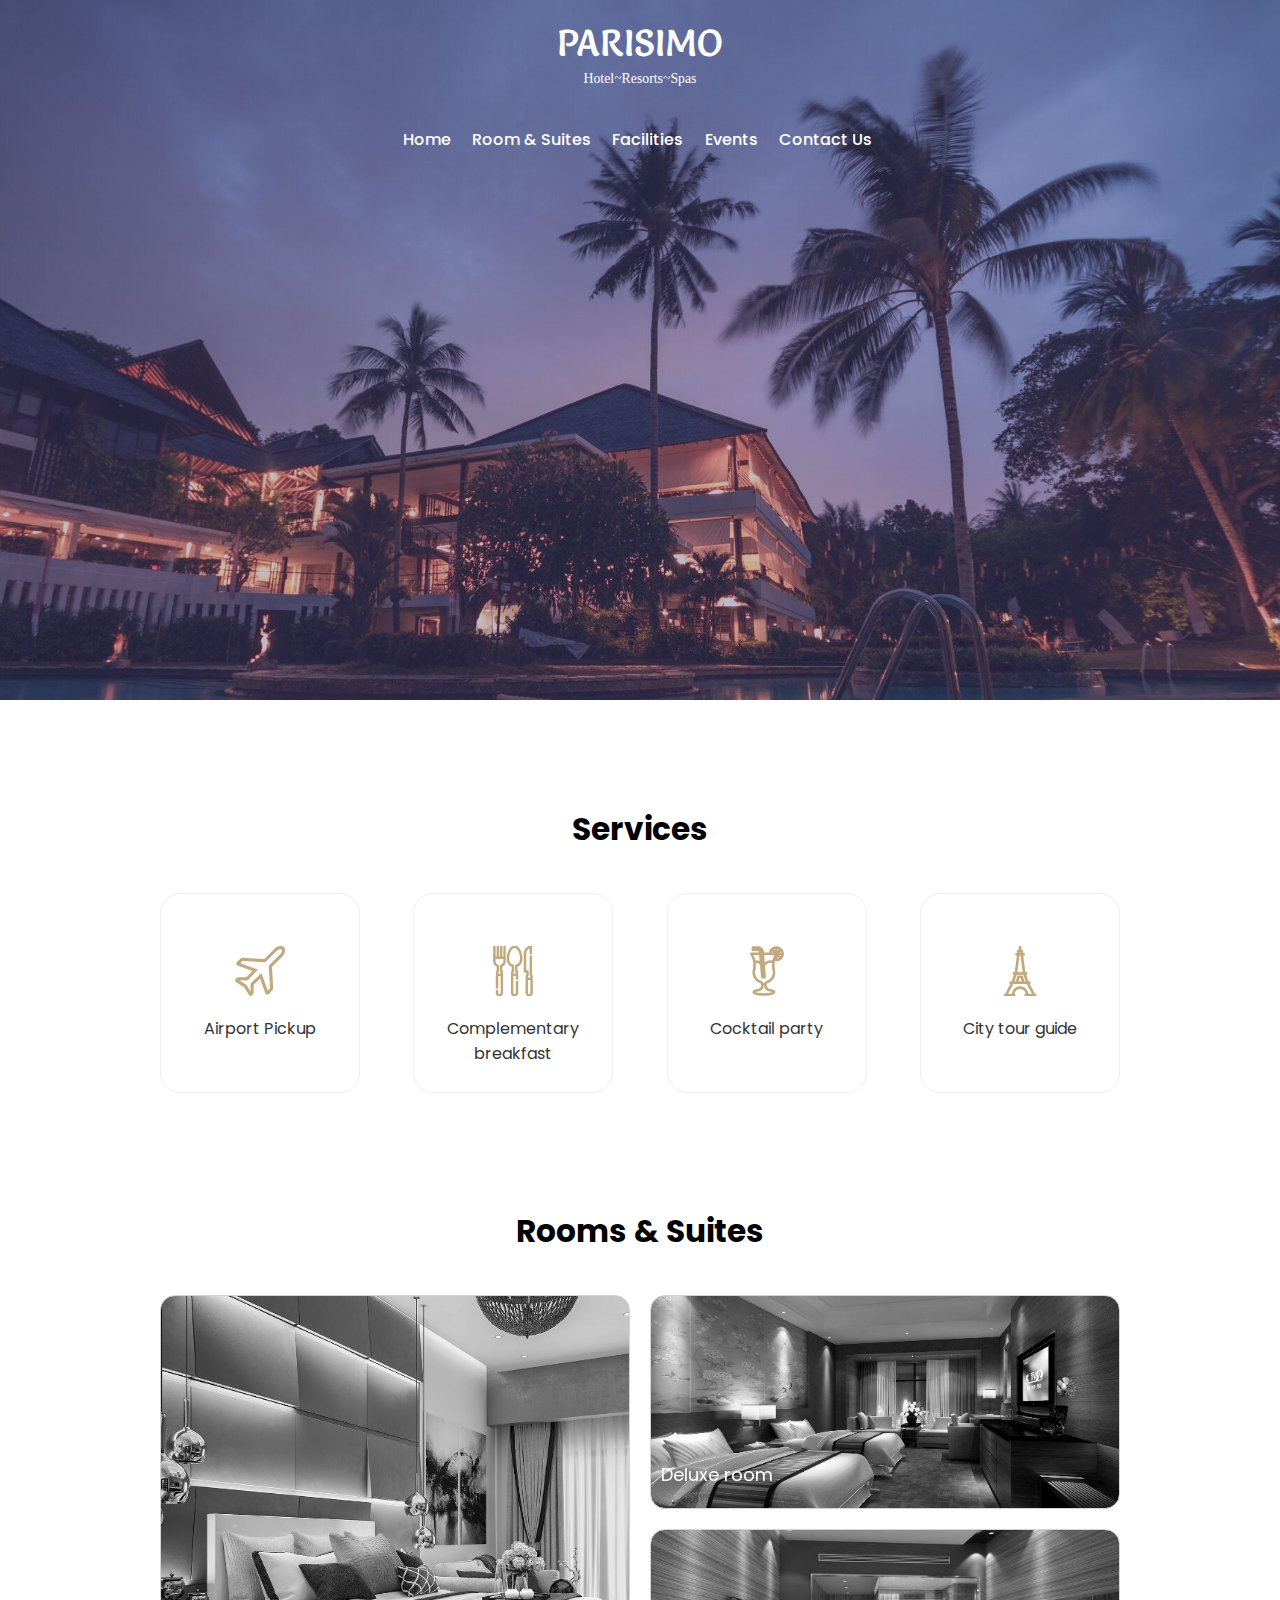
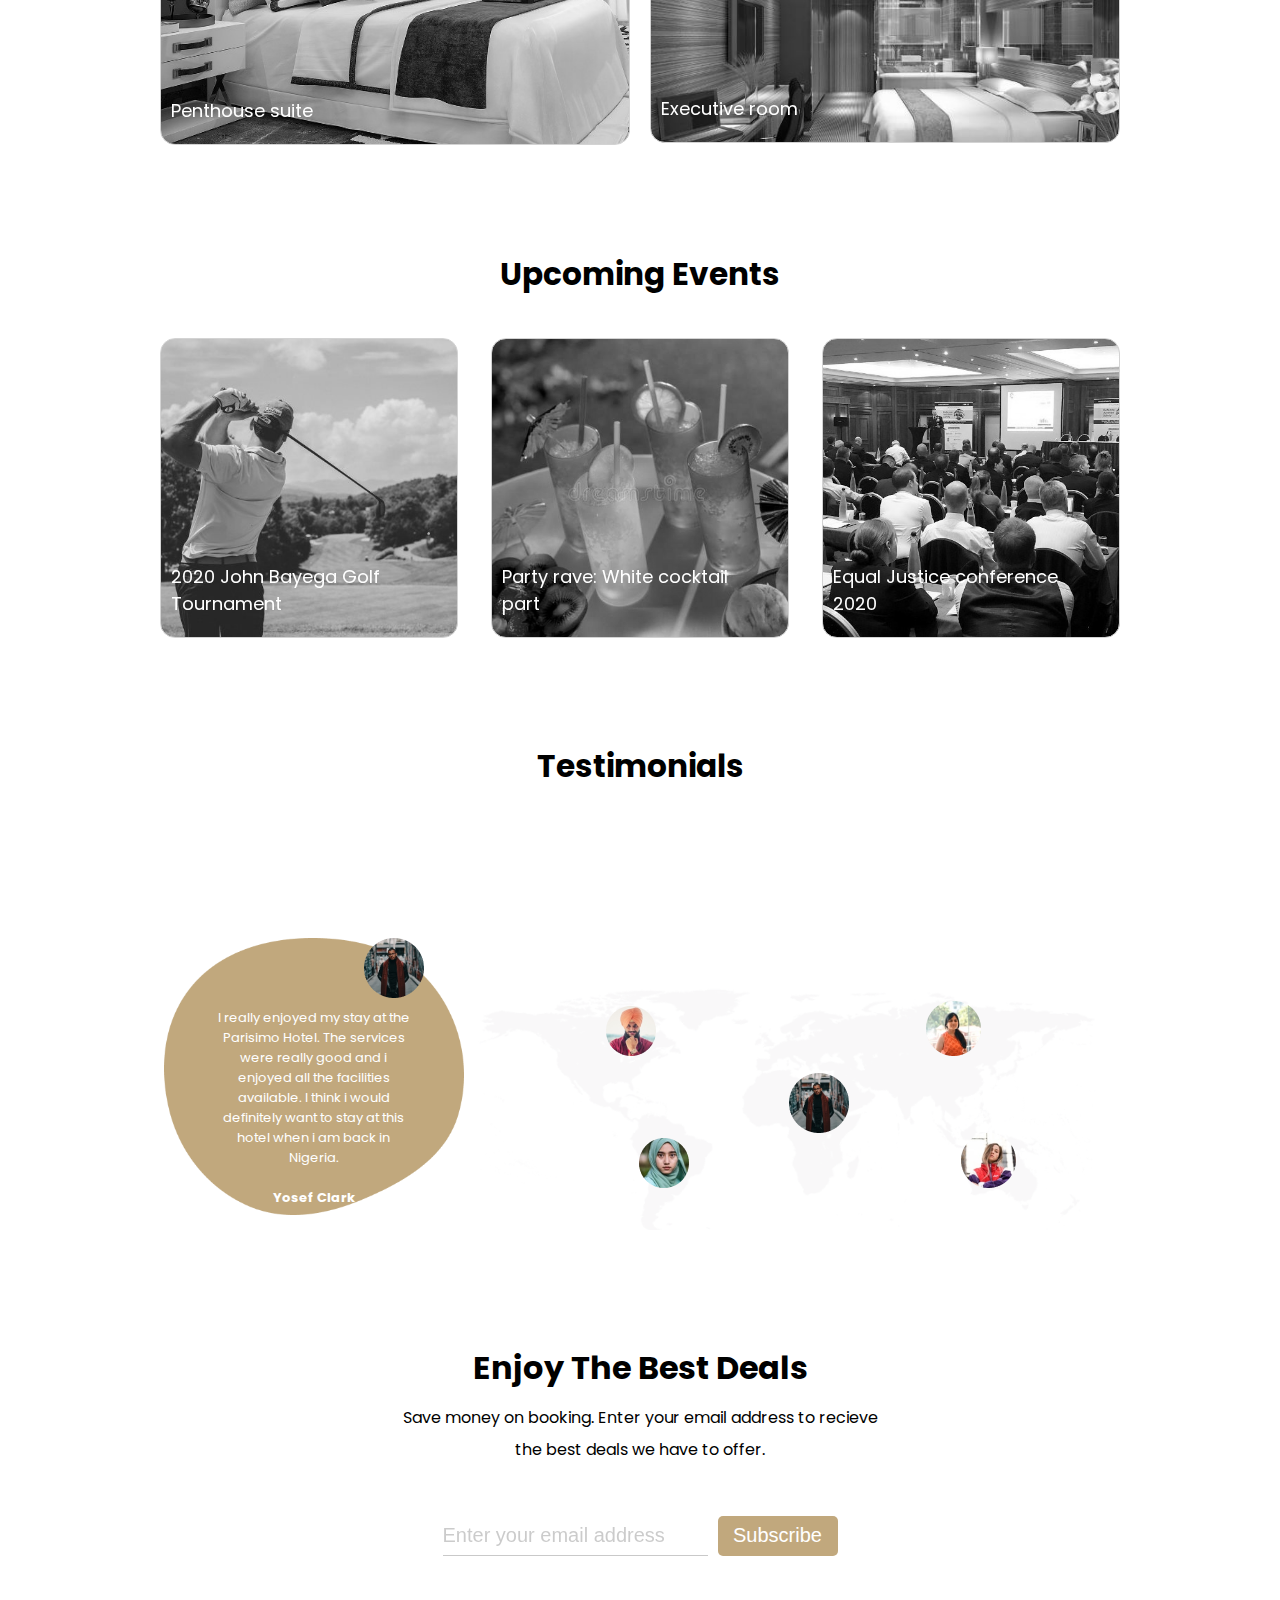
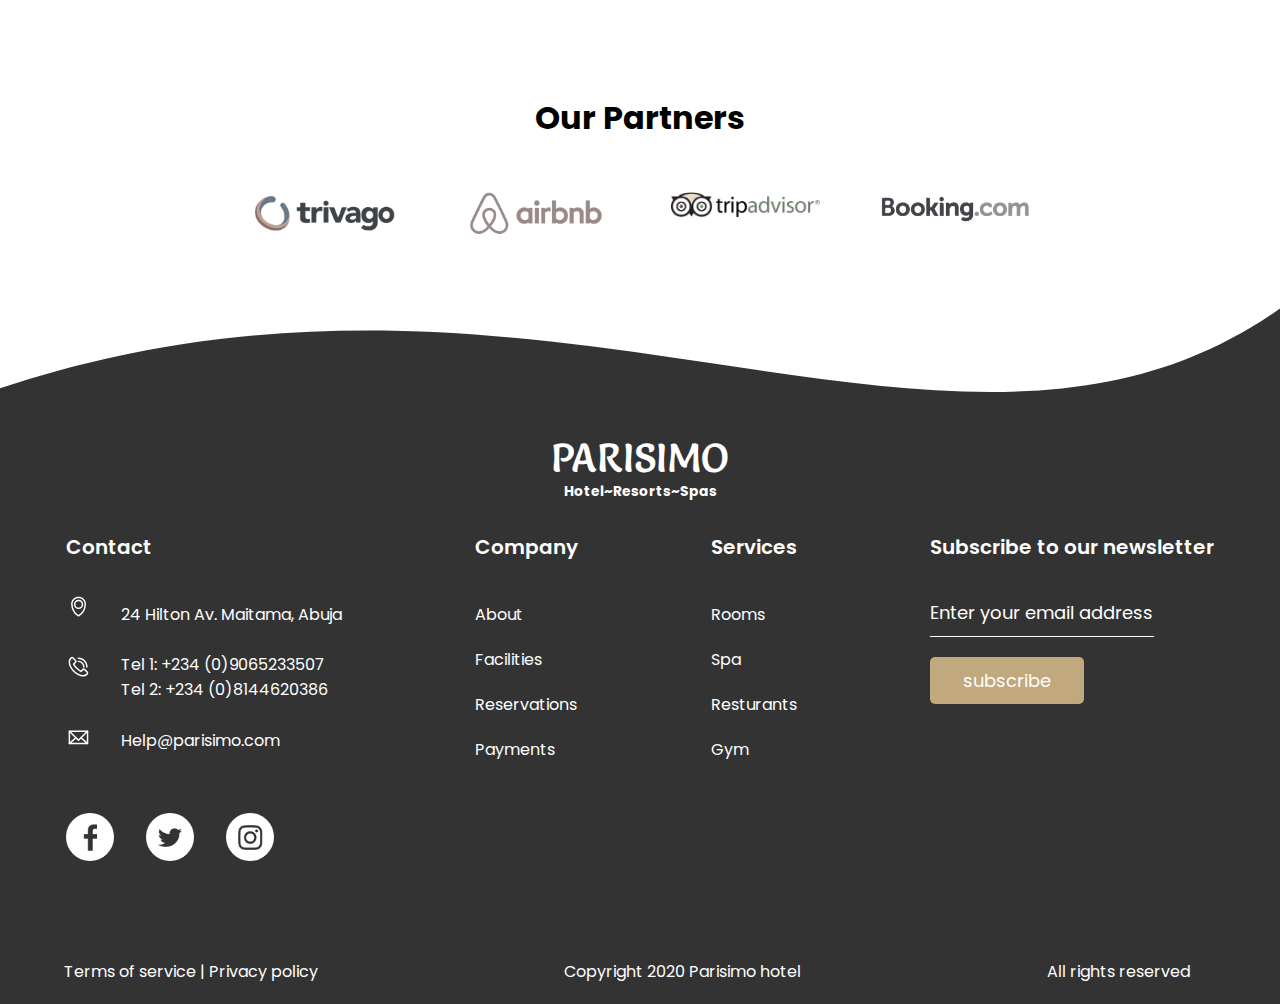
<file: index.html>
<!DOCTYPE html>
<html lang="en" dir="ltr">
  <head>
    <meta charset="utf-8">
      <meta name="viewport" content="width=device-width, initial-scale=1.0" />
      <meta name="theme-color" content="#C1A87D"/>
      <meta name="description" content="Responsive Hotel Template">
      <meta name = "keywords" content="parisimo, hotel template, responsive hostel template, responsive design, html css js responsive site, hotel resorts spa template, resort template, spa template">
      <meta name="author" content="Team Incredible HNGi7">
    <title>PARISIMO</title>
     <link href="https://fonts.googleapis.com/css?family=Salsa|Montserrat|Segoe UI|Poppins" rel="stylesheet">
     <link href="https://fonts.googleapis.com/css2?family=Poppins&family=Salsa&display=swap" rel="stylesheet">
     <link rel="shortcut icon" type="image/png" href="./favicon.png"/>
    <link rel="stylesheet" href="./style/nav.style.css">
    <link rel="stylesheet" href="./style/footer.style.css">
    <link rel="stylesheet" href="./style/main.css">
  </head>
  <body>


    <div class="" id="loader">
        <div class="glow">
            PARISIMO
        </div>
    </div>


        <!-------------------------------------------------

                   Menu for the mobile view Begins

         -------------------------------------------------->

          <div class="mobile__menu" id="menu__div">

            <span id="close__btn"></span>
              <div class="mobile__menu__items" id="mobile__items">

                <!-- <div class="profile__dp">

                </div>
                <p class="profile__name">Asynchronous</p>
                <div class="divider">

                </div> -->
                <div id="mobile__links">
                  <a href="index.html" class="m__link active">Home</a>
                  <a href="rooms.html" class="m__link">Room & Suites</a>
                  <a href="facilities.html" class="m__link">Facilities</a>
                  <a href="events.html" class="m__link">Events</a>
                  <a href="contact.html" class="m__link">Contact Us</a>

                </div>
              </div>
          </div>



          <!------------------------------------------------

                   Menu for the mobile view Ends

          ------------------------------------------------->

          <!--------------------------------------------

                           Nav Bar Begins

          ------------------------------------------->
    <nav class="nav" id="nav__div">


      <div class="navbar home__page" id="navbar__inner">

        <button type="button" name="button" class="btn__nemu" id="menu__btn">
          <span></span>
          <span></span>
          <span></span>
        </button>

          <h1 class="logo__name"><a class="log-name" href="index.html">PARISIMO</a></h1>
          <p class="slogan">Hotel~Resorts~Spas</p>

          <div class="nav__items" id="nav_list">
            <div class="nav__items__links">
              <a href="index.html" class="link active">Home</a>
              <a href="rooms.html" class="link">Room & Suites</a>
              <a href="facilities.html" class="link">Facilities</a>
              <a href="events.html" class="link">Events</a>
              <a href="contact.html" class="link">Contact Us</a>
            </div>

            <!-- <div class="profile">
              <div class="profile__dp">

              </div>
              <p class="profile__name">Asynchronous</p>
            </div> -->
          </div>

      </div>
    </nav>

    <!--------------------------------------------

                     Nav Bar Ends

    ------------------------------------------->

    <section id="hero">
      <div class="hero__contents">
        <p class="hero__text">
          Enjoy A Luxury
        </p>

        <p class="hero__text">
          Experience
        </p>

        <a href="#" id="hero__btn">
          Book now
        </a>

      </div>
    </section>




    <!--------------------------------------------

                     Body contents begins

    ------------------------------------------->



<div class="container">
    <div class="services">
        <div class="service-head">
            <h2>Services</h2>
        </div>
        <div class="service-wrapper">
            <div class="box">
                <div class="box-image">
                    <img src="assets/images/home/aeroplane.png" alt="">
                </div>
                <p>Airport Pickup</p>
            </div>
            <div class="box">
                <div class="box-image">
                    <img src="assets/images/home/fork.png" alt="">
                    <img src="assets/images/home/spoon.png" alt="">
                    <img src="assets/images/home/knife.png" alt="">
                </div>
                <p>Complementary breakfast</p>
            </div>
            <div class="box">
                <div class="box-image">
                    <img src="assets/images/home/cocktail.png" alt="">
                </div>
                <p>Cocktail party</p>
            </div>
            <div class="box">
                <div class="box-image">
                    <img src="assets/images/home/eiffel-tower.png" alt="">
                </div>
                <p>City tour guide</p>
            </div>
        </div>
    </div>

    <div class="room-suites">
        <div class="room-suites-head">
            <h2>Rooms & Suites</h2>
        </div>
        <div class="room-suites-wrapper">
            <div class="suites scale-room-suite">
                <p>Penthouse suite</p>
            </div>
            <div class="room">
                <div class="room-1 scale-room-suite">
                    <p>Deluxe room</p>
                </div>
                <div class="room-2 scale-room-suite">
                    <p>Executive room</p>
                </div>
            </div>
        </div>

    </div>

    <div class="upcoming-event">
        <div class="event-head">
            <h2>Upcoming Events</h2>
        </div>
        <div class="event-wrapper">
            <div class="golf-tour event">
                <p>2020 John Bayega Golf Tournament</p>
            </div>
            <div class="party-event event">
                <p>Party rave: White cocktail part</p>
            </div>
            <div class="event-conf event">
                <p>Equal Justice conference 2020</p>
            </div> 
        </div>
    </div>
    <div class="Testimonials">
        <div class="Testimonials-head">
        <h2>Testimonials</h2>
        </div>
        <div class="test">
        <div class="test-text">
           <img src="./assets/images/home/map-avatar2.png" class="test-img1" alt="">
            <div class="test-word">
                <p>
                    I really enjoyed my stay at the Parisimo Hotel. 
                    The services were really good and i enjoyed all the facilities available. 
                    I think i would definitely want to stay at this hotel when i am back in Nigeria. 
                </p><br>
                <p><strong>Yosef Clark</strong></p>
            </div>
        </div>
        <div class="test-map">
           <img src="./assets/images/home/map-avatar1.png" class="map-img map-img5" alt="">
           <img src="./assets/images/home/map-avatar3.png" class="map-img map-img2" alt="">
           <img src="./assets/images/home/map-avatar2.png" class="map-img map-img6" alt="">
            <img src="./assets/images/home/map-avatar4.png" class="map-img map-img3" alt="">
            <img src="./assets/images/home/map-avatar5.png" class="map-img map-img4" alt="">



        </div>
       </div>
    </div>
    <div class="enjoy-deal">
        <div class="deal-wrapper">
            <div class="deal-head">
                <h2>Enjoy The Best Deals</h2>
            </div>
            <div class="deal-text">
                <p>
                    Save money on booking. Enter your email address to recieve the best deals we have to offer.
                </p>
            </div>
            <div class="subscribe-form">
                <div>
                    <input type="email" placeholder="Enter your email address">
                    <button>Subscribe</button>
                </div>
            </div>
        </div>
    </div>

    <div class="partners-head">
        <h2>Our Partners</h2>
    </div>
    <div class="our-partners">

        <div class="part-img">
            <img src="assets/images/home/trivago.png" width="150px" alt="trivago">
        </div>
        <div class="part-img">
            <img src="assets/images/home/airbnb.png" width="150px" alt="airbnb">
        </div>
        <div class="part-img">
            <img src="assets/images/home/tripadvisor.png" width="150px" alt="tripadvisor">
        </div>
        <div class="part-img">
            <img src="assets/images/home/bookingdotcom.png" width="150px" alt="bookingdotcom">
        </div>
    </div>
</div>






    <!--------------------------------------------

                     Body contents Ends

    ------------------------------------------->






    <!--------------------------------------------

                     Footer contents begins

    ------------------------------------------->
        <footer class="footer">
         <div class="foot-section1">
            <svg width="100%" height="100" viewBox="0 0 1440 100" id="foot-svg" fill="none" xmlns="http://www.w3.org/2000/svg">
                <path d="M0 89.7496C617 -116 1077.52 256.295 1440 0V750H0V89.7496Z" fill="#333333"/>
                </svg>
         </div>
         <div class="foot-section2">
             <div class="foot-head">
                <p>PARISIMO</p>
                 <h3>Hotel~Resorts~Spas</h3>
                </div>
                <div class="foot-info">
                    <div class="foot-info-box">
                        <p class="foot-list-head">Contact</p>
                        <div class="foot-location">

                                <?xml version="1.0" ?><svg id="footer-location" viewBox="0 0 512 512" xmlns="http://www.w3.org/2000/svg"><title/><g data-name="1" id="_1"><path  d="M257,450.17a15,15,0,0,1-7.32-1.91A282.08,282.08,0,0,1,105,201.8q0-3.08.06-6.14c1-45.48,17.93-83.78,49-110.75C181.54,61.11,218.09,48,257,48s75.45,13.11,102.9,36.91c31.1,27,48.06,65.27,49,110.75h0c0,2,.07,4.09.07,6.14a281.8,281.8,0,0,1-40,144.87A283.7,283.7,0,0,1,264.32,448.26,15,15,0,0,1,257,450.17ZM257,78c-31.69,0-61.26,10.5-83.25,29.58-24.53,21.26-37.91,51.94-38.69,88.72,0,1.82-.06,3.66-.06,5.5a252.06,252.06,0,0,0,122,216,253.66,253.66,0,0,0,86.28-86.58A251.83,251.83,0,0,0,379,201.8c0-1.84,0-3.68-.06-5.5-.79-36.78-14.17-67.46-38.69-88.72C318.25,88.5,288.69,78,257,78Z"/><path d="M257.39,296.6a94.32,94.32,0,1,1,94.32-94.32A94.42,94.42,0,0,1,257.39,296.6Zm0-158.63a64.32,64.32,0,1,0,64.32,64.31A64.39,64.39,0,0,0,257.39,138Z"/></g></svg>
                                <p class="foot-location-info">24 Hilton Av. Maitama, Abuja</p></li>
                        </div>
                        <div class="foot-contact">
                            <?xml version="1.0" ?><svg id="tele" viewBox="0 0 512 512" xmlns="http://www.w3.org/2000/svg"><title/><g data-name="1" id="_1"><path d="M348.73,450.06a198.63,198.63,0,0,1-46.4-5.85c-52.43-12.65-106.42-44.74-152-90.36s-77.71-99.62-90.36-152C46.65,146.75,56.15,99.61,86.69,69.07l8.72-8.72a42.2,42.2,0,0,1,59.62,0l50.11,50.1a42.18,42.18,0,0,1,0,59.62l-29.6,29.59c14.19,24.9,33.49,49.82,56.3,72.63s47.75,42.12,72.64,56.31L334.07,299a42.15,42.15,0,0,1,59.62,0l50.1,50.1a42.16,42.16,0,0,1,0,59.61l-8.73,8.72C413.53,439,383.73,450.06,348.73,450.06ZM125.22,78a12,12,0,0,0-8.59,3.56l-8.73,8.72c-22.87,22.87-29.55,60-18.81,104.49,11.37,47.13,40.64,96.1,82.41,137.86s90.73,71,137.87,82.41c44.5,10.74,81.61,4.06,104.48-18.81l8.72-8.72a12.16,12.16,0,0,0,0-17.19l-50.09-50.1a12.16,12.16,0,0,0-17.19,0l-37.51,37.51a15,15,0,0,1-17.5,2.72c-30.75-15.9-61.75-39.05-89.65-66.95s-51-58.88-66.94-89.63a15,15,0,0,1,2.71-17.5l37.52-37.51a12.16,12.16,0,0,0,0-17.19l-50.1-50.11A12.07,12.07,0,0,0,125.22,78Z"/><path d="M364.75,269.73a15,15,0,0,1-15-15,99.37,99.37,0,0,0-99.25-99.26,15,15,0,0,1,0-30c71.27,0,129.25,58,129.25,129.26A15,15,0,0,1,364.75,269.73Z"/><path d="M428.15,269.73a15,15,0,0,1-15-15c0-89.69-73-162.66-162.65-162.66a15,15,0,0,1,0-30c106.23,0,192.65,86.43,192.65,192.66A15,15,0,0,1,428.15,269.73Z"/></g></svg>
                            <p id="foot-num"> Tel 1: +234 (0)9065233507 <br> Tel 2: +234 (0)8144620386</p>
                        </div>
                        <div class="foot-mail">
                            <?xml version="1.0" ?><svg id="mail-box" viewBox="0 0 512 512" xmlns="http://www.w3.org/2000/svg"><title/><g data-name="1" id="_1"><path d="M441.13,406h-372a15,15,0,0,1-15-15V139a15,15,0,0,1,15-15h372a15,15,0,0,1,15,15V391A15,15,0,0,1,441.13,406Zm-357-30h342V154h-342Z"/><path d="M255.13,336a15,15,0,0,1-10.49-4.28l-186-182a15,15,0,1,1,21-21.44L255.13,300,430.64,128.28a15,15,0,0,1,21,21.44l-186,182A15,15,0,0,1,255.13,336Z"/><path d="M69.13,406a15,15,0,0,1-10-26.13L193,258.91a15,15,0,1,1,20.1,22.26l-133.92,121A15,15,0,0,1,69.13,406Z"/><path d="M441.12,406a14.92,14.92,0,0,1-10-3.87l-133.92-121a15,15,0,0,1,20.1-22.26l133.92,121A15,15,0,0,1,441.12,406Z"/></g></svg>
                            <p class="foot-help">Help@parisimo.com</p>
                        </div>
                        <div class="foot-social">
                            <div class="social__icons fb">
                              <img src="./assets/images/fb.jpg" alt="Facebook icon">
                            </div>
                            <div class="social__icons tw">
                              <img src="./assets/images/tw.jpg" alt="Twitter icon">
                            </div>
                            <div class="social__icons ins">
                              <img src="./assets/images/ins.jpg" alt="Instagram icon">
                            </div>
                        </div>
                    </div>
                    <div  class="foot-info-box foot-comp">
                        <p class="foot-list-head">Company</p>
                        <p>About</p>
                        <p>Facilities</p>
                        <p>Reservations</p>
                        <p>Payments</p>
                    </div>
                    <div  class="foot-info-box foot-service">
                        <p class="foot-list-head">Services</p>
                        <p>Rooms</p>
                        <p>Spa</p>
                        <p>Resturants</p>
                        <p>Gym</p>
                    </div>
                    <div  class="foot-info-box foot-sub">
                        <p class="foot-list-head foots-sub">Subscribe to our newsletter</p>
                        <form id="sub__form">
                            <input type="email" autocomplete="new-email" class="email"  placeholder="Enter your email address" id="foot-email" autocomplete="off">
                            <input type="submit" value="subscribe" id="foot-btn">
                        </form>
                    </div>
                </div>
               <div class="foot-last">
                   <p>Terms of service | Privacy policy</p>
                   <p>Copyright 2020 Parisimo hotel</p>
                   <p>All rights reserved</p>
               </div>
         </div>
        </footer>






    <!--------------------------------------------

                     Footer contents Ends

    ------------------------------------------->



    <script src="./javascript/nav.main.js" charset="utf-8"></script>

      <!------------------ Scripts from Here---------------------->
  </body>
</html>
</file>
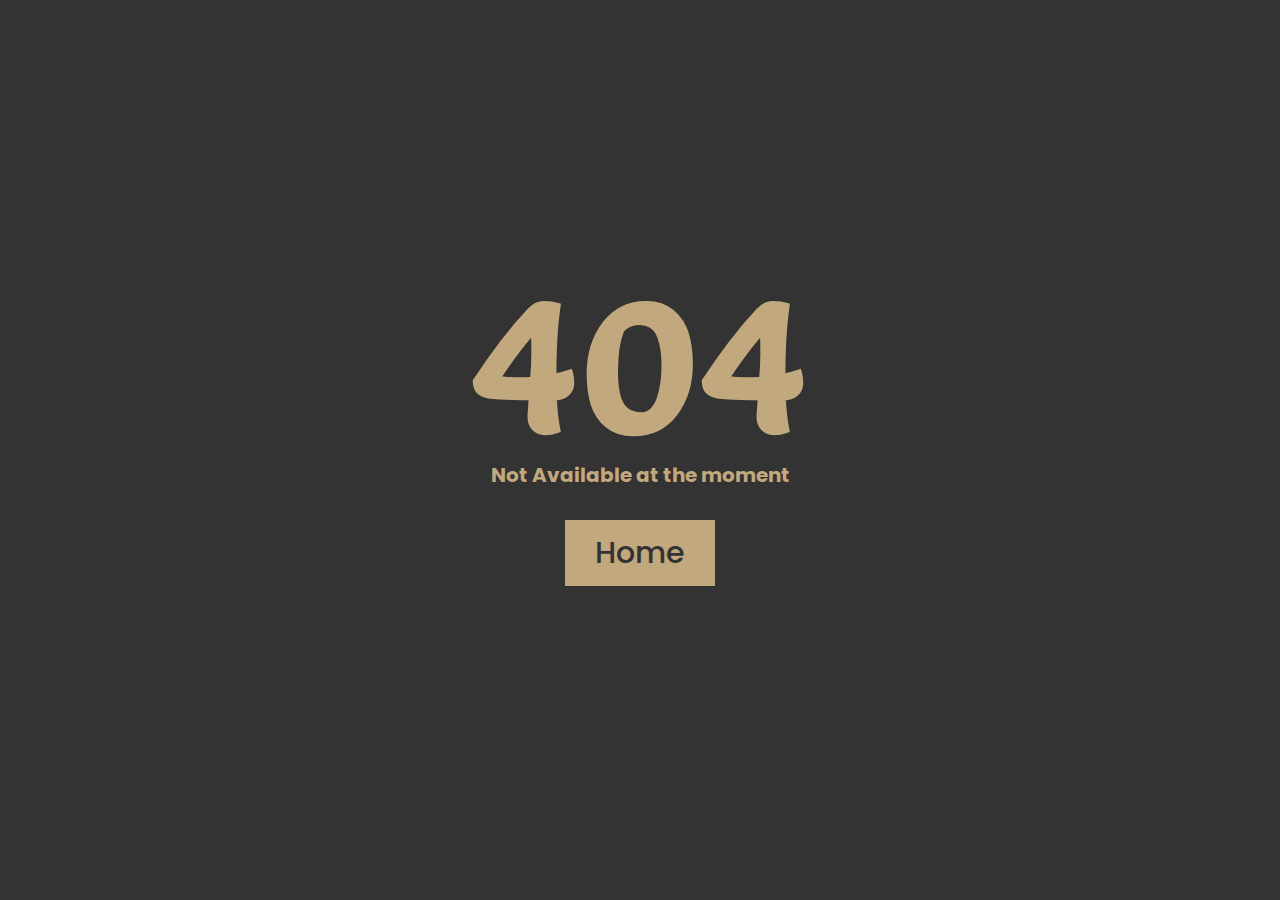
<file: events.html>
<!DOCTYPE html>
<html lang="en" dir="ltr">
  <head>
    <meta charset="utf-8">
    <meta name="viewport" content="width=device-width, initial-scale=1.0" />
      <title>PARISIMO | Not Found</title>

     <link href="https://fonts.googleapis.com/css2?family=Poppins&family=Salsa&display=swap" rel="stylesheet">

     <style media="screen">

       * {
         margin: 0;
         padding: 0;
         -webkit-box-sizing: border-box;
         -moz-box-sizing: border-box;
              box-sizing: border-box;

       }

       a,
       a:visited {
           text-decoration: none;
           outline: none;
       }

       body{
         background-color: #333;
       }

       .nowayhere{
        width: 100%;
        height: 100vh;
         display: flex;
         justify-content: center;
         align-items: center;
         flex-direction: column;
       }

       .error__num{
         font-family: Salsa;
         font-size: 12rem;
         color:#C1A87D;
         line-height: 96px;
         letter-spacing: 1px;
         font-weight: bold;
         margin-bottom: 50px;
       }

       .error__text{
         font-family: Poppins;
         color: #C1A87D;
         font-size: 20px;
         margin-bottom: 30px;
       }

       .back{
         font-family: Poppins;
         background: #C1A87D;
         color: #333;
         padding: 10px 30px;
         display: flex;
         justify-content: center;
         align-items: center;
         font-size: 30px;
         font-weight: 500;
       }

     </style>


  </head>

  <body>


    <section class="nowayhere">

      <p class="error__num">404</p>
      <h1 class="error__text">Not Available at the moment</h1>

      <a href="index.html" class="back">Home</a>

    </section>

  </body>
</html>
</file>
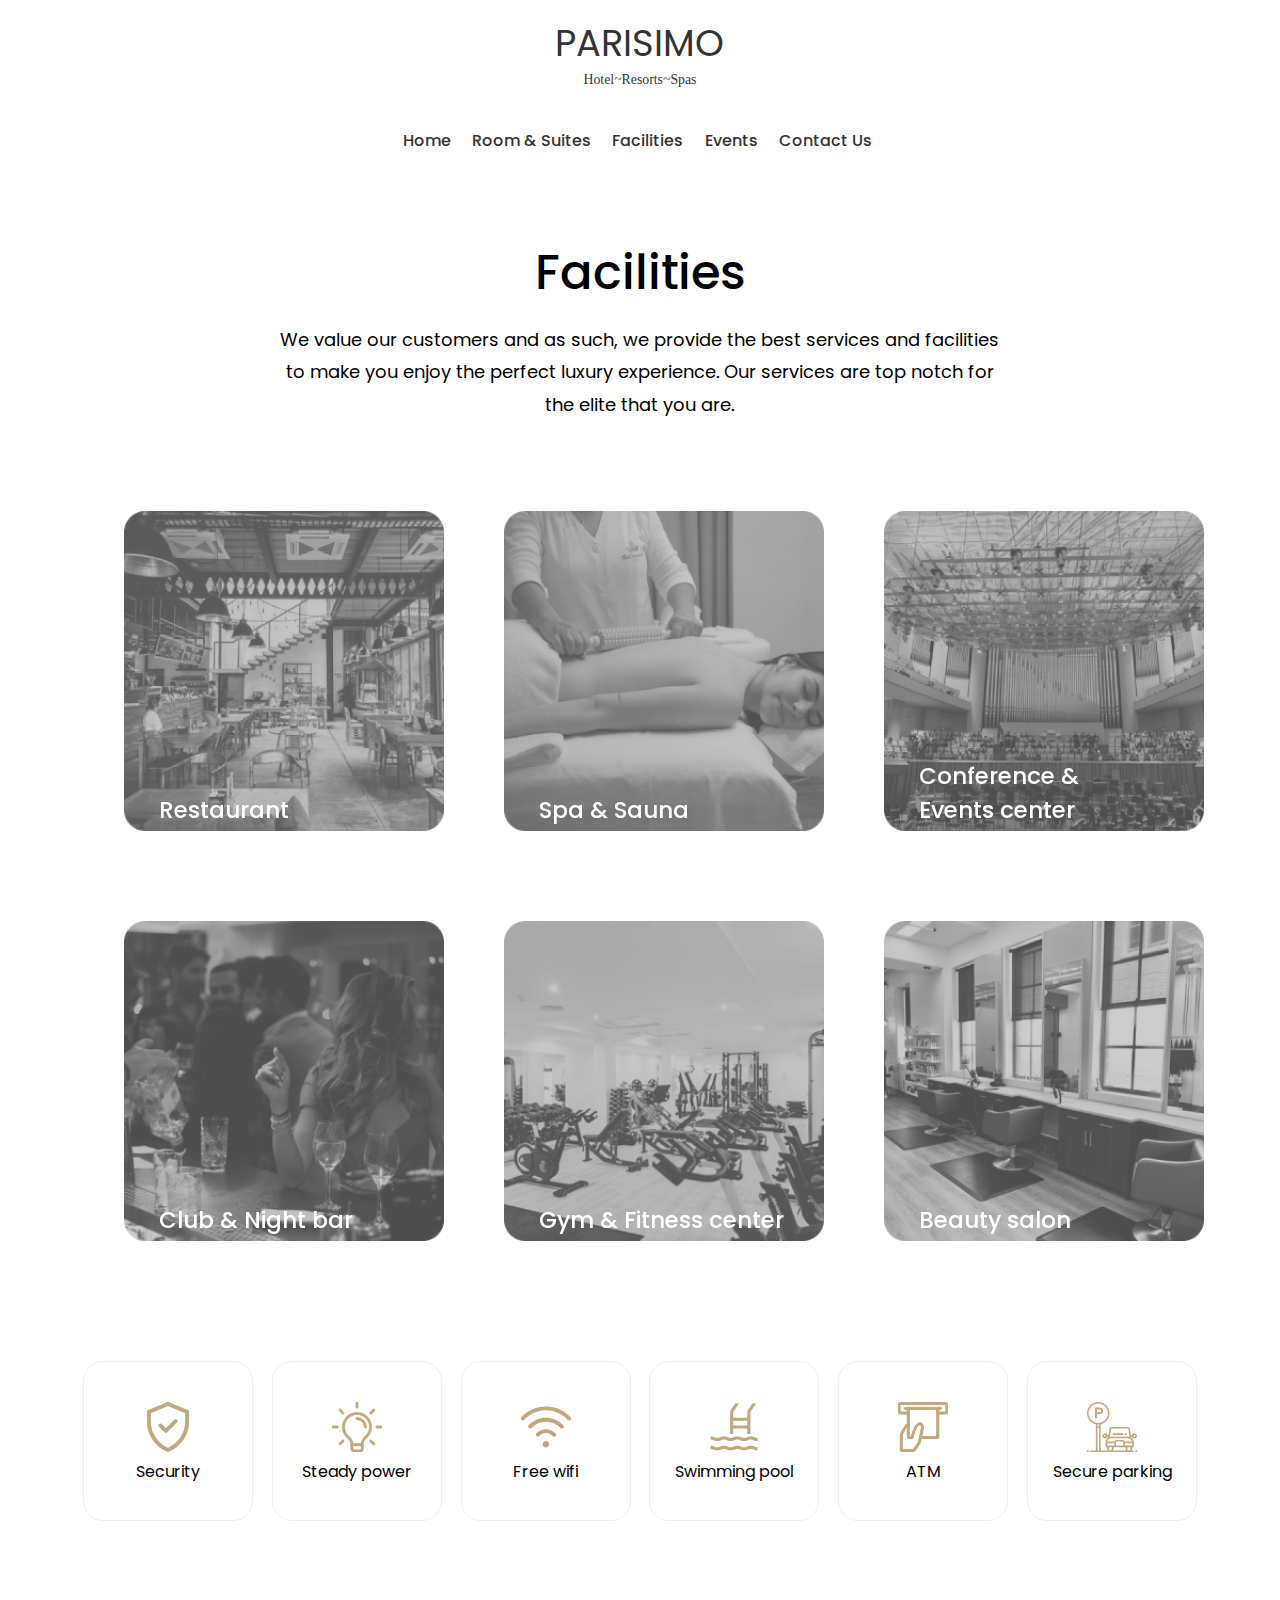
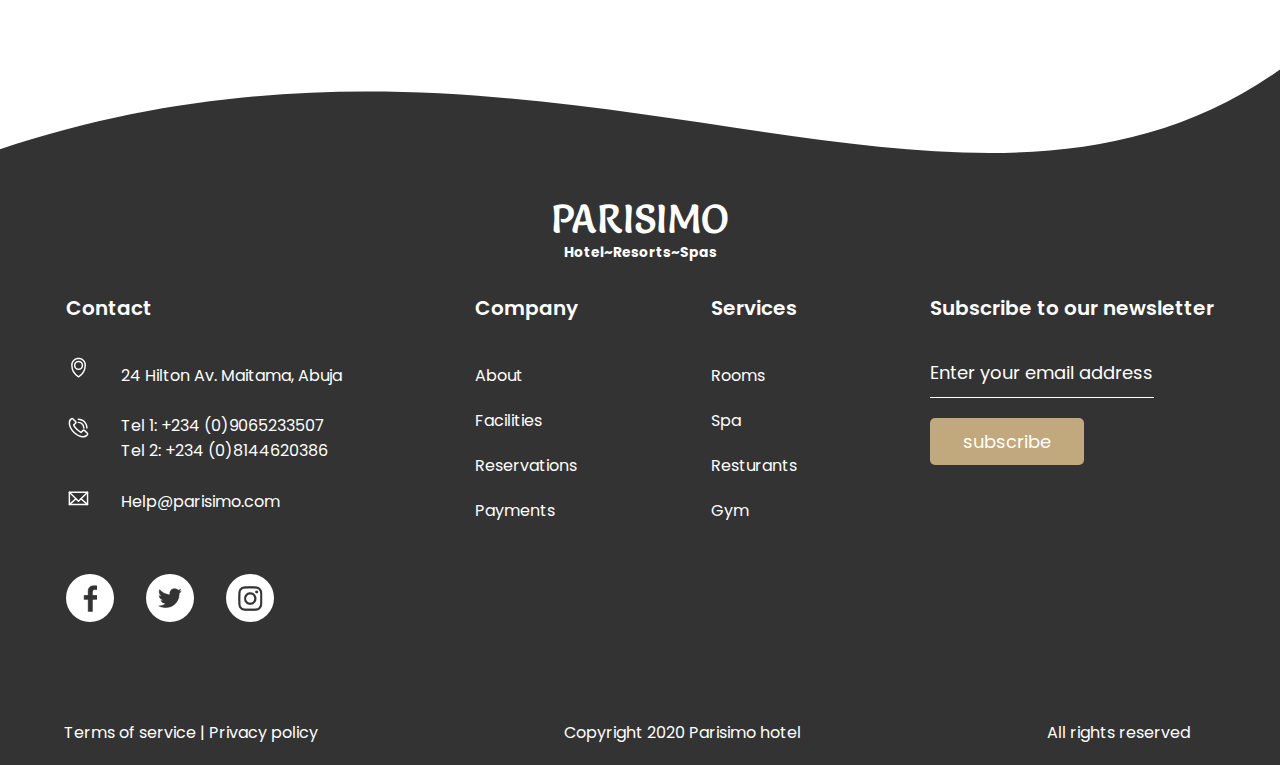
<file: facilities.html>
<!DOCTYPE html>
<html lang="en" dir="ltr">
  <head>
    <meta charset="utf-8">
      <meta name="viewport" content="width=device-width, initial-scale=1.0" />
      <meta name="theme-color" content="#C1A87D"/>
      <meta name="description" content="Responsive Hotel Template">
      <meta name = "keywords" content="parisimo, hotel template, responsive hostel template, responsive design, html css js responsive site, hotel resorts spa template, resort template, spa template">
      <meta name="author" content="Team Incredible HNGi7">
    <title>PARISIMO | Facilities</title>

     <link href="https://fonts.googleapis.com/css2?family=Poppins&family=Salsa&display=swap" rel="stylesheet">
     <link rel="shortcut icon" type="image/png" href="./favicon.png"/>
    <link rel="stylesheet" href="./style/nav.style.css">
    <link rel="stylesheet" href="./style/footer.style.css">
    <link rel="stylesheet" href="./style/facilities.css">
    <title>facilities</title>
  </head>
  <body>


    <div class="" id="loader">
        <div class="glow">
            PARISIMO
        </div>
    </div>


        <!-------------------------------------------------

                   Menu for the mobile view Begins

         -------------------------------------------------->

          <div class="mobile__menu" id="menu__div">

            <span id="close__btn"></span>
              <div class="mobile__menu__items" id="mobile__items">

                <!-- <div class="profile__dp">

                </div>
                <p class="profile__name">Asynchronous</p>
                <div class="divider">

                </div> -->
                <div id="mobile__links">
                  <a href="index.html" class="m__link">Home</a>
                  <a href="rooms.html" class="m__link">Room & Suites</a>
                  <a href="facilities.html" class="m__link active">Facilities</a>
                  <a href="events.html" class="m__link">Events</a>
                  <a href="contact.html" class="m__link">Contact Us</a>

                </div>
              </div>
          </div>

          <!------------------------------------------------

                   Menu for the mobile view Ends

          ------------------------------------------------->

          <!--------------------------------------------

                           Nav Bar Begins

          ------------------------------------------->
    <nav class="nav" id="nav__div">


      <div class="navbar other__pages" id="navbar__inner">

        <button type="button" name="button" class="btn__nemu" id="menu__btn">
          <span></span>
          <span></span>
          <span></span>
        </button>

        <h1 class="logo__name"><a class="log-name" href="index.html">PARISIMO</a></h1>
          <p class="slogan">Hotel~Resorts~Spas</p>

          <div class="nav__items" id="nav_list">
            <div class="nav__items__links">
              <a href="index.html" class="link">Home</a>
              <a href="rooms.html" class="link">Room & Suites</a>
              <a href="facilities.html" class="link active">Facilities</a>
              <a href="events.html" class="link">Events</a>
              <a href="contact.html" class="link">Contact Us</a>
            </div>

            <!-- <div class="profile">
              <div class="profile__dp">

              </div>
              <p class="profile__name">Asynchronous</p>
            </div> -->
          </div>

      </div>
    </nav>

    <!--------------------------------------------

                     Nav Bar Ends

    ------------------------------------------->



    <!--------------------------------------------

                     Body contents begins

    ------------------------------------------->

<main>
    <div class="container">
        <div class="page-title">
            <h1 class="text-center">Facilities</h1>
            <p class="text-center">We value our customers and as such, we provide the best services and facilities to
                make you enjoy the perfect
                luxury experience. Our services are top notch for the elite that you are.</p>
        </div>

        <section id="facilities">
            <div class="d-flex">
                <div class="facility restaurant">
                    <p>Restaurant</p>
                </div>
                <div class="facility spa">
                    <p>Spa & Sauna</p>
                </div>
                <div class="facility events">
                    <p>Conference &<br>
                        Events center</p>
                </div>
                <div class="facility club">
                    <p>Club & Night bar</p>
                </div>
                <div class="facility gym">
                    <p>Gym & Fitness center</p>
                </div>
                <div class="facility beauty">
                    <p>Beauty salon</p>
                </div>
            </div>
        </section>
        <!-- <section id="facilities-tab">
            <div class="d-flex justify-between">
                <div class="facility restaurant">
                    <p>Restaurant</p>
                </div>
                <div class="facility spa">
                    <p>Spa & Sauna</p>
                </div>
            </div>
            <div class="d-flex justify-between">
                <div class="facility events">
                    <p>Conference &<br>
                        Events center</p>
                </div>
                <div class="facility club">
                    <p>Club & Night bar</p>
                </div>
            </div>
            <div class="d-flex justify-between">
                <div class="facility gym">
                    <p>Gym & Fitness center</p>
                </div>
                <div class="facility beauty">
                    <p>Beauty salon</p>
                </div>
            </div>
        </section> -->

        <section id="facilities-icon">
            <div class="icon-section">
                <div class="icon-box text-center">
                    <svg width="44" height="50" viewBox="0 0 44 50" fill="none" xmlns="http://www.w3.org/2000/svg">
                        <path
                            d="M41.8896 8.09628L22.7489 0.149304C22.2694 -0.0497192 21.7305 -0.0498169 21.2511 0.149304L2.11045 8.09628C1.38145 8.39901 0.90625 9.11073 0.90625 9.90009V19.5607C0.90625 32.8628 8.94619 44.8283 21.2619 49.8552C21.735 50.0482 22.2649 50.0482 22.7381 49.8552C35.0536 44.8284 43.0938 32.8629 43.0938 19.5607V9.90009C43.0938 9.11073 42.6187 8.39901 41.8896 8.09628ZM39.1875 19.5607C39.1875 30.8688 32.5469 41.2787 22 45.9254C11.735 41.4028 4.8125 31.1753 4.8125 19.5607V11.204L22 4.06786L39.1875 11.204V19.5607ZM19.8412 26.1441L28.2361 17.7493C28.9988 16.9866 30.2354 16.9865 30.9982 17.7493C31.761 18.5121 31.7609 19.7487 30.9981 20.5114L21.2223 30.2873C20.4594 31.0502 19.2228 31.0499 18.4602 30.2873L13.0018 24.8289C12.239 24.0661 12.239 22.8295 13.0018 22.0668C13.7646 21.3041 15.0012 21.304 15.7639 22.0668L19.8412 26.1441Z"
                            fill="#C1A87D" />
                    </svg>
                    <p>Security</p>
                </div>
                <div class="icon-box text-center">
                    <svg width="50" height="50" viewBox="0 0 50 50" fill="none" xmlns="http://www.w3.org/2000/svg">
                        <g clip-path="url(#clip0)">
                            <path
                                d="M10.2166 24.7865L10.2165 24.7865V24.7917C10.2165 29.4312 12.1156 33.6561 15.9141 36.6127C17.5462 38.0425 18.5498 39.8648 18.5498 41.8751V46.2501C18.5498 48.8524 20.2981 50.2001 21.8748 50.2001H28.1248C29.902 50.2001 31.4498 48.6522 31.4498 46.8751V42.0834C31.4498 40.0616 32.4632 37.8286 34.2887 36.4084C37.8834 33.6592 39.7832 29.4319 39.7832 25.0001C39.7832 20.9857 38.0933 17.1857 35.3496 14.442C32.6008 11.6932 28.7986 10.2167 24.7915 10.2167V10.2167L24.7861 10.2168C16.9735 10.428 10.4278 16.7616 10.2166 24.7865ZM17.4182 34.637L17.4183 34.6367L17.4098 34.6305C14.344 32.3822 12.7007 28.6975 12.6998 24.7949C12.9066 18.2339 18.4459 12.7001 24.9998 12.7001C28.2828 12.7001 31.3561 13.9309 33.6084 16.1832C36.0708 18.6456 37.2998 21.7197 37.2998 25.0001C37.2998 28.6911 35.6595 32.1739 32.7929 34.4262L32.7929 34.4261L32.7899 34.4286C30.4567 36.3376 28.9665 39.309 28.9665 42.0834V46.8751C28.9665 47.1421 28.8784 47.3491 28.7386 47.4889C28.5989 47.6286 28.3919 47.7168 28.1248 47.7168H21.8748C21.6579 47.7168 21.5093 47.653 21.4017 47.5621C21.2905 47.4683 21.2093 47.3336 21.1517 47.1724C21.0348 46.845 21.0332 46.4618 21.0332 46.2501V41.8751C21.0332 39.1007 19.7513 36.5459 17.4182 34.637Z"
                                fill="#C1A87D" stroke="#C1A87D" stroke-width="0.4" />
                            <path
                                d="M19.7917 43.95H30.2083C30.5663 43.95 30.8801 43.8298 31.105 43.6049C31.3298 43.3801 31.45 43.0662 31.45 42.7083C31.45 42.3503 31.3298 42.0365 31.105 41.8117C30.8801 41.5868 30.5663 41.4666 30.2083 41.4666H19.7917C19.4337 41.4666 19.1199 41.5868 18.895 41.8117C18.6702 42.0365 18.55 42.3503 18.55 42.7083C18.55 43.0662 18.6702 43.3801 18.895 43.6049C19.1199 43.8298 19.4337 43.95 19.7917 43.95Z"
                                fill="#C1A87D" stroke="#C1A87D" stroke-width="0.4" />
                            <path
                                d="M23.7585 5.20833C23.7585 5.56628 23.8787 5.88012 24.1035 6.10496C24.3284 6.32981 24.6422 6.45 25.0002 6.45C25.3581 6.45 25.6719 6.32981 25.8968 6.10496C26.1216 5.88012 26.2418 5.56628 26.2418 5.20833V1.04167C26.2418 0.683717 26.1216 0.369885 25.8968 0.145037C25.6719 -0.0798104 25.3581 -0.2 25.0002 -0.2C24.6422 -0.2 24.3284 -0.0798104 24.1035 0.145037C23.8787 0.369885 23.7585 0.683717 23.7585 1.04167V5.20833Z"
                                fill="#C1A87D" stroke="#C1A87D" stroke-width="0.4" />
                            <path
                                d="M39.5833 11.875L39.6728 12.0539L39.7018 12.0394L39.7248 12.0164L42.6414 9.09975C43.1362 8.60498 43.1362 7.85335 42.6414 7.35858C42.1466 6.86381 41.395 6.86381 40.9002 7.35858L37.9836 10.2752C37.4888 10.77 37.4888 11.5216 37.9836 12.0164C38.1321 12.1649 38.3387 12.2262 38.5088 12.2546C38.6814 12.2833 38.8512 12.2833 38.9546 12.2833H38.9583C39.0384 12.2833 39.1247 12.2643 39.1988 12.2431C39.276 12.221 39.3545 12.1924 39.4232 12.1649C39.4924 12.1372 39.5543 12.1097 39.5988 12.0891C39.6211 12.0788 39.6393 12.0702 39.652 12.0641L39.6669 12.0568L39.671 12.0548L39.6722 12.0542L39.6726 12.054L39.6727 12.0539L39.6727 12.0539L39.5833 11.875Z"
                                fill="#C1A87D" stroke="#C1A87D" stroke-width="0.4" />
                            <path
                                d="M44.7917 26.2416H48.9583C49.3163 26.2416 49.6301 26.1214 49.855 25.8965C50.0798 25.6717 50.2 25.3579 50.2 24.9999C50.2 24.642 50.0798 24.3281 49.855 24.1033C49.6301 23.8784 49.3163 23.7583 48.9583 23.7583H44.7917C44.4337 23.7583 44.1199 23.8784 43.895 24.1033C43.6702 24.3281 43.55 24.642 43.55 24.9999C43.55 25.3579 43.6702 25.6717 43.895 25.8965C44.1199 26.1214 44.4337 26.2416 44.7917 26.2416Z"
                                fill="#C1A87D" stroke="#C1A87D" stroke-width="0.4" />
                            <path
                                d="M40.9002 42.8497C41.0487 42.9982 41.2553 43.0595 41.4255 43.0878C41.5981 43.1166 41.7679 43.1166 41.8713 43.1166H41.875C41.8832 43.1166 41.8914 43.1166 41.8995 43.1166C42.0864 43.1166 42.2637 43.1167 42.3923 43.0846C42.4641 43.0666 42.5469 43.033 42.6104 42.9616C42.6548 42.9116 42.6797 42.8548 42.6914 42.7969C43.1356 42.3027 43.1189 41.586 42.6414 41.1085L39.7248 38.1918C39.23 37.6971 38.4783 37.6971 37.9836 38.1918C37.4888 38.6866 37.4888 39.4382 37.9836 39.933L40.9002 42.8497Z"
                                fill="#C1A87D" stroke="#C1A87D" stroke-width="0.4" />
                            <path
                                d="M7.15033 42.8497C7.29883 42.9982 7.50541 43.0595 7.67553 43.0878C7.84818 43.1166 8.01799 43.1166 8.12139 43.1166H8.12508L8.1333 43.1166C8.34373 43.1166 8.62448 43.1167 8.8915 42.8497L11.8082 39.933C12.3029 39.4382 12.3029 38.6866 11.8082 38.1918C11.3134 37.6971 10.5618 37.6971 10.067 38.1918L7.15033 41.1085C6.65556 41.6033 6.65556 42.3549 7.15033 42.8497Z"
                                fill="#C1A87D" stroke="#C1A87D" stroke-width="0.4" />
                            <path
                                d="M1.04167 26.2416H5.20833C5.56628 26.2416 5.88012 26.1214 6.10496 25.8965C6.32981 25.6717 6.45 25.3579 6.45 24.9999C6.45 24.642 6.32981 24.3281 6.10496 24.1033C5.88012 23.8784 5.56628 23.7583 5.20833 23.7583H1.04167C0.683717 23.7583 0.369885 23.8784 0.145037 24.1033C-0.0798104 24.3281 -0.2 24.642 -0.2 24.9999C-0.2 25.3579 -0.0798104 25.6717 0.145037 25.8965C0.369885 26.1214 0.683717 26.2416 1.04167 26.2416Z"
                                fill="#C1A87D" stroke="#C1A87D" stroke-width="0.4" />
                            <mask id="path-9-outside-1" maskUnits="userSpaceOnUse" x="5.97925" y="5.97913" width="7" height="7"
                                fill="black">
                                <rect fill="white" x="5.97925" y="5.97913" width="7" height="7" />
                                <path
                                    d="M11.0417 12.0833C10.8334 12.0833 10.4167 12.0833 10.2084 11.875L7.29175 8.74996C6.87508 8.33329 6.87508 7.70829 7.29175 7.29163C7.70841 6.87496 8.33341 6.87496 8.75008 7.29163L11.6667 10.2083C12.0834 10.625 12.0834 11.25 11.6667 11.6666C11.4584 11.875 11.2501 12.0833 11.0417 12.0833Z" />
                            </mask>
                            <path
                                d="M11.0417 12.0833C10.8334 12.0833 10.4167 12.0833 10.2084 11.875L7.29175 8.74996C6.87508 8.33329 6.87508 7.70829 7.29175 7.29163C7.70841 6.87496 8.33341 6.87496 8.75008 7.29163L11.6667 10.2083C12.0834 10.625 12.0834 11.25 11.6667 11.6666C11.4584 11.875 11.2501 12.0833 11.0417 12.0833Z"
                                fill="#C1A87D" />
                            <path
                                d="M10.2084 11.875L9.91582 12.148L9.92557 12.1578L10.2084 11.875ZM7.29175 8.74996L7.58434 8.47687L7.57459 8.46711L7.29175 8.74996ZM8.75008 7.29163L8.46724 7.57447L8.75008 7.29163ZM11.6667 10.2083L11.9496 9.92545L11.6667 10.2083ZM11.0417 11.6833C10.9353 11.6833 10.8102 11.6826 10.6908 11.6627C10.5623 11.6413 10.5068 11.6076 10.4913 11.5921L9.92557 12.1578C10.1184 12.3506 10.3753 12.4211 10.5593 12.4518C10.7525 12.484 10.9399 12.4833 11.0417 12.4833V11.6833ZM10.5008 11.602L7.58417 8.47703L6.99933 9.02289L9.91599 12.1479L10.5008 11.602ZM7.57459 8.46711C7.31413 8.20666 7.31413 7.83493 7.57459 7.57447L7.00891 7.00878C6.43603 7.58166 6.43603 8.45992 7.00891 9.0328L7.57459 8.46711ZM7.57459 7.57447C7.83505 7.31401 8.20678 7.31401 8.46724 7.57447L9.03292 7.00878C8.46005 6.43591 7.58178 6.43591 7.00891 7.00878L7.57459 7.57447ZM8.46724 7.57447L11.3839 10.4911L11.9496 9.92545L9.03292 7.00878L8.46724 7.57447ZM11.3839 10.4911C11.6444 10.7516 11.6444 11.1233 11.3839 11.3838L11.9496 11.9495C12.5225 11.3766 12.5225 10.4983 11.9496 9.92545L11.3839 10.4911ZM11.3839 11.3838C11.2745 11.4932 11.1912 11.5753 11.1142 11.6331C11.0331 11.694 11.0154 11.6833 11.0417 11.6833V12.4833C11.2764 12.4833 11.4671 12.3684 11.5942 12.2731C11.7256 12.1746 11.8507 12.0484 11.9496 11.9495L11.3839 11.3838Z"
                                fill="#C1A87D" mask="url(#path-9-outside-1)" />
                            <path
                                d="M32.0918 25C32.0918 25.3579 32.212 25.6718 32.4369 25.8966C32.6617 26.1215 32.9755 26.2417 33.3335 26.2417C33.6914 26.2417 34.0053 26.1215 34.2301 25.8966C34.455 25.6718 34.5751 25.3579 34.5751 25C34.5751 19.6812 30.3189 15.425 25.0002 15.425C24.6422 15.425 24.3284 15.5452 24.1035 15.77C23.8787 15.9949 23.7585 16.3087 23.7585 16.6667C23.7585 17.0246 23.8787 17.3384 24.1035 17.5633C24.3284 17.7881 24.6422 17.9083 25.0002 17.9083C28.848 17.9083 32.0918 21.1521 32.0918 25Z"
                                fill="#C1A87D" stroke="#C1A87D" stroke-width="0.4" />
                        </g>
                        <defs>
                            <clipPath id="clip0">
                                <rect width="50" height="50" fill="white" />
                            </clipPath>
                        </defs>
                    </svg>
                    <p>Steady power</p>
                </div>
                <div class="icon-box text-center">
                    <svg width="50" height="50" viewBox="0 0 50 50" fill="none" xmlns="http://www.w3.org/2000/svg">
                        <g clip-path="url(#clip0)">
                            <path
                                d="M24.9023 45.5565C26.6822 45.5565 28.125 44.1137 28.125 42.3339C28.125 40.554 26.6822 39.1112 24.9023 39.1112C23.1225 39.1112 21.6797 40.554 21.6797 42.3339C21.6797 44.1137 23.1225 45.5565 24.9023 45.5565Z"
                                fill="#C1A87D" />
                            <path
                                d="M49.4757 15.1234C43.0567 8.23642 34.3647 4.44346 24.9996 4.44336C15.6354 4.44346 6.94332 8.23642 0.524286 15.1234C-0.211064 15.9125 -0.167607 17.1484 0.621454 17.8839C1.41061 18.6192 2.64645 18.5759 3.3819 17.7867C9.05376 11.7012 16.7311 8.3497 25.0003 8.3496C33.2689 8.3497 40.9462 11.7012 46.618 17.7867C47.0027 18.1994 47.5243 18.4082 48.0472 18.4082C48.5241 18.4082 49.0021 18.2345 49.3785 17.8839C50.1676 17.1483 50.2111 15.9125 49.4757 15.1234Z"
                                fill="#C1A87D" />
                            <path
                                d="M42.304 23.1892C37.5592 18.4085 31.4138 15.7758 24.9997 15.776C18.5842 15.7761 12.4387 18.4089 7.69536 23.1894C6.9356 23.9551 6.94038 25.1917 7.70611 25.9515C8.47183 26.7112 9.70845 26.7064 10.4682 25.9407C14.4726 21.905 19.6333 19.6823 24.9997 19.6822C30.3648 19.682 35.5255 21.9048 39.5313 25.9409C39.9132 26.3256 40.4153 26.5182 40.9177 26.5182C41.4149 26.5182 41.9126 26.3293 42.2936 25.9513C43.0592 25.1914 43.0639 23.9548 42.304 23.1892Z"
                                fill="#C1A87D" />
                            <path
                                d="M34.4875 31.2785C31.9465 28.761 28.3043 27.1973 24.9818 27.1973C24.9814 27.1973 24.9807 27.1973 24.9803 27.1973H24.8396C24.839 27.1973 24.8387 27.1973 24.8381 27.1973C21.5156 27.1973 17.873 28.7611 15.3321 31.2785C14.5659 32.0377 14.5601 33.2743 15.3193 34.0406C15.7012 34.4261 16.204 34.6191 16.7068 34.6191C17.2036 34.6191 17.7006 34.4308 18.0813 34.0535C19.8902 32.2613 22.5422 31.1035 24.8383 31.1035C24.8386 31.1035 24.839 31.1035 24.8393 31.1035H24.9806C24.981 31.1035 24.9811 31.1035 24.9815 31.1035C27.2773 31.1035 29.9295 32.2614 31.7382 34.0535C32.5044 34.8126 33.7413 34.8071 34.5003 34.0406C35.2596 33.2744 35.2539 32.0377 34.4875 31.2785Z"
                                fill="#C1A87D" />
                        </g>
                        <defs>
                            <clipPath id="clip0">
                                <rect width="50" height="50" fill="white" />
                            </clipPath>
                        </defs>
                    </svg>
                    <p>Free wifi</p>

                </div>
                <div class="icon-box text-center">
                    <svg width="50" height="50" viewBox="0 0 50 50" fill="none" xmlns="http://www.w3.org/2000/svg">
                        <path
                            d="M45.7499 35.3027C44.864 34.8894 43.7615 34.375 41.7407 34.375C39.7199 34.375 38.6174 34.8895 37.7316 35.3027C36.9717 35.6573 36.3715 35.9375 35.0438 35.9375C33.7162 35.9375 33.1162 35.6574 32.3563 35.3027C31.4705 34.8895 30.3682 34.375 28.3474 34.375C26.3266 34.375 25.2242 34.8896 24.3385 35.3027C23.5786 35.6573 22.9785 35.9375 21.6511 35.9375C20.3236 35.9375 19.7236 35.6574 18.9639 35.3027C18.0781 34.8895 16.9758 34.375 14.9551 34.375C12.9344 34.375 11.8319 34.8896 10.9462 35.3027C10.1863 35.6573 9.58623 35.9375 8.25879 35.9375C6.93135 35.9375 6.33125 35.6574 5.57139 35.3027C4.68564 34.8896 3.5832 34.375 1.5625 34.375V37.5C2.88994 37.5 3.49004 37.7801 4.2499 38.1348C5.13564 38.548 6.23809 39.0625 8.25879 39.0625C10.2795 39.0625 11.3819 38.5479 12.2677 38.1348C13.0275 37.7802 13.6276 37.5 14.9551 37.5C16.2825 37.5 16.8825 37.7801 17.6423 38.1348C18.528 38.548 19.6304 39.0625 21.6511 39.0625C23.6718 39.0625 24.7742 38.5479 25.66 38.1348C26.4198 37.7802 27.02 37.5 28.3474 37.5C29.6747 37.5 30.275 37.7801 31.0349 38.1348C31.9207 38.548 33.023 39.0625 35.0438 39.0625C37.0646 39.0625 38.1672 38.548 39.053 38.1348C39.8129 37.7802 40.4132 37.5 41.7407 37.5C43.0683 37.5 43.6686 37.7801 44.4283 38.1348C45.3143 38.5481 46.4167 39.0625 48.4375 39.0625V35.9375C47.11 35.9375 46.5097 35.6574 45.7499 35.3027Z"
                            fill="#C1A87D" />
                        <path
                            d="M41.7407 43.75C39.7199 43.75 38.6174 44.2645 37.7316 44.6777C36.9717 45.0323 36.3715 45.3125 35.0438 45.3125C33.7162 45.3125 33.1162 45.0324 32.3563 44.6777C31.4705 44.2645 30.3682 43.75 28.3474 43.75C26.3266 43.75 25.2242 44.2646 24.3385 44.6777C23.5786 45.0323 22.9785 45.3125 21.6511 45.3125C20.3236 45.3125 19.7236 45.0324 18.9639 44.6777C18.0781 44.2645 16.9758 43.75 14.9551 43.75C12.9344 43.75 11.8319 44.2646 10.9462 44.6777C10.1863 45.0323 9.58623 45.3125 8.25879 45.3125C6.93135 45.3125 6.33125 45.0324 5.57139 44.6777C4.68564 44.2646 3.5832 43.75 1.5625 43.75V46.875C2.88994 46.875 3.49004 47.1551 4.2499 47.5098C5.13564 47.923 6.23809 48.4375 8.25879 48.4375C10.2795 48.4375 11.3819 47.9229 12.2677 47.5098C13.0275 47.1552 13.6276 46.875 14.9551 46.875C16.2825 46.875 16.8825 47.1551 17.6423 47.5098C18.528 47.923 19.6304 48.4375 21.6511 48.4375C23.6718 48.4375 24.7742 47.9229 25.66 47.5098C26.4198 47.1552 27.02 46.875 28.3474 46.875C29.6747 46.875 30.275 47.1551 31.0349 47.5098C31.9207 47.923 33.023 48.4375 35.0438 48.4375C37.0646 48.4375 38.1672 47.923 39.053 47.5098C39.8129 47.1552 40.4132 46.875 41.7407 46.875C43.0683 46.875 43.6686 47.1551 44.4283 47.5098C45.3143 47.9231 46.4167 48.4375 48.4375 48.4375V45.3125C47.11 45.3125 46.5097 45.0324 45.7499 44.6777C44.864 44.2645 43.7615 43.75 41.7407 43.75Z"
                            fill="#C1A87D" />
                        <path
                            d="M24.2188 26.5625H38.2813V32.0312H41.4063V11.3162C41.405 10.3678 41.6927 9.44149 42.2311 8.66064L47.111 1.5625H43.3187L39.6559 6.89023C38.7587 8.19167 38.2792 9.7355 38.2813 11.3162V15.625H24.2188V11.3162C24.2175 10.3678 24.5052 9.44149 25.0436 8.66064L29.9235 1.5625H26.1312L22.4684 6.89023C21.5712 8.19167 21.0917 9.7355 21.0938 11.3162V32.0312H24.2188V26.5625ZM24.2188 18.75H38.2813V23.4375H24.2188V18.75Z"
                            fill="#C1A87D" />
                    </svg>
                    <p>Swimming pool</p>
                </div>
                <div class="icon-box text-center">
                    <svg width="50" height="50" viewBox="0 0 50 50" fill="none" xmlns="http://www.w3.org/2000/svg">
                        <path
                            d="M47.6689 0.528442H2.33112C1.0437 0.528442 0 1.57214 0 2.85957V9.74933C0 11.0368 1.0437 12.0805 2.33112 12.0805H9.26233V21.4049C8.03978 22.8036 2.90095 28.8749 2.27932 32.8948C2.27544 32.9465 2.27544 32.9985 2.27932 33.0502V48.4356C2.27932 49.0078 2.74321 49.4717 3.31538 49.4717H15.8724C16.2114 49.4712 16.5287 49.3047 16.7219 49.0262L22.0265 41.3904C22.0928 41.2924 22.1419 41.1839 22.1716 41.0693C22.1716 40.9035 22.7207 39.0593 23.332 36.5313H39.7016C40.2738 36.5313 40.7377 36.0675 40.7377 35.4953V12.0805H47.6689C48.9563 12.0805 50 11.0368 50 9.74933V2.85957C50 1.57214 48.9563 0.528442 47.6689 0.528442ZM23.3838 25.5181C22.6199 30.5173 21.5648 35.4678 20.2238 40.344L15.3232 47.3892H4.34107V33.1745C4.74513 30.8123 7.2731 27.1861 9.26233 24.6892V35.4953C9.26233 36.0675 9.72622 36.5313 10.2984 36.5313H14.0385C14.1662 36.5303 14.2928 36.5058 14.4115 36.4588L14.5255 36.3967C14.5997 36.3601 14.6692 36.3149 14.7327 36.262L14.8259 36.1584C14.874 36.1009 14.9157 36.0383 14.9503 35.9719L15.0124 35.8372C15.0124 35.8372 15.0124 35.8372 15.0124 35.7647C16.0485 31.9313 18.3071 25.3109 20.0166 23.8397C21.177 22.8036 21.8504 22.6897 22.1405 22.6897C22.3594 22.6847 22.5673 22.7848 22.7 22.959C23.2075 23.7116 23.4482 24.6126 23.3838 25.5181ZM38.6656 34.4592H23.8293C24.4716 31.6515 25.1243 28.419 25.4455 25.7667C25.5719 24.2889 25.1557 22.8158 24.2748 21.6225C23.7561 21.0167 23.0003 20.6652 22.2027 20.659C20.883 20.7753 19.6483 21.3595 18.7215 22.3063C16.3179 24.3784 14.0178 31.9313 13.2822 34.5007H11.3344V7.38712H38.6656V34.4592ZM47.9279 9.73897C47.9279 9.88207 47.812 9.99798 47.6689 9.99798H40.7377V7.38712H42.6129C43.1851 7.38712 43.649 6.92323 43.649 6.35107C43.649 5.77891 43.1851 5.31502 42.6129 5.31502H7.38707C6.81491 5.31502 6.35102 5.77891 6.35102 6.35107C6.35102 6.92323 6.81491 7.38712 7.38707 7.38712H9.27269V10.0498H2.33112C2.18802 10.0498 2.07211 9.93388 2.07211 9.79077V2.85957C2.07211 2.71646 2.18802 2.60055 2.33112 2.60055H47.6689C47.812 2.60055 47.9279 2.71646 47.9279 2.85957V9.73897Z"
                            fill="#C1A87D" stroke="#C1A87D" />
                    </svg>
                    <p>ATM</p>
                </div>
                <div class="icon-box text-center">
                    <svg width="50" height="50" viewBox="0 0 50 50" fill="none" xmlns="http://www.w3.org/2000/svg">
                        <mask id="path-1-inside-1" fill="white">
                            <path
                                d="M47.5806 31.4516H45.1613V33.0645H43.8677L42.9427 27.0516C42.7597 25.8629 41.7548 25 40.5516 25H24.771C23.5677 25 22.5629 25.8629 22.3798 27.0516L21.4548 33.0645H20.1613V31.4516H17.7419C16.4081 31.4516 15.3226 32.5371 15.3226 33.871C15.3226 35.2048 16.4081 36.2903 17.7419 36.2903H20.1613V34.6774H21.2065L21.0597 35.6306C19.5468 36.6444 18.5484 38.3685 18.5484 40.3226V45.1613H20.1613V46.7742C20.1613 47.3645 20.3323 47.9105 20.6097 48.3871H13.7097V22.3129C18.7758 21.2016 22.5806 16.6847 22.5806 11.2903C22.5806 5.06452 17.5161 0 11.2903 0C5.06452 0 0 5.06452 0 11.2903C0 16.6847 3.80484 21.2016 8.87097 22.3129V48.3871H3.22581V50H8.87097H13.7097H46.7742V48.3871H44.7129C44.9903 47.9105 45.1613 47.3645 45.1613 46.7742V45.1613H46.7742V40.3226C46.7742 38.3685 45.7758 36.6444 44.2629 35.6306L44.1161 34.6774H45.1613V36.2903H47.5806C48.9145 36.2903 50 35.2048 50 33.871C50 32.5371 48.9145 31.4516 47.5806 31.4516ZM18.5484 34.6774H17.7419C17.2976 34.6774 16.9355 34.3153 16.9355 33.871C16.9355 33.4266 17.2976 33.0645 17.7419 33.0645H18.5484V34.6774ZM12.0968 48.3871H10.4839V25.8065H12.0968V48.3871ZM12.0968 24.1935H10.4839V22.5395C10.7516 22.5589 11.0177 22.5806 11.2903 22.5806C11.5629 22.5806 11.829 22.5589 12.0968 22.5395V24.1935ZM11.2903 20.9677C5.95403 20.9677 1.6129 16.6266 1.6129 11.2903C1.6129 5.95403 5.95403 1.6129 11.2903 1.6129C16.6266 1.6129 20.9677 5.95403 20.9677 11.2903C20.9677 16.6266 16.6266 20.9677 11.2903 20.9677ZM23.9734 27.296C24.0347 26.9 24.3702 26.6129 24.771 26.6129H40.5516C40.9524 26.6129 41.2879 26.9 41.3484 27.2968L42.5113 34.8565C42.0686 34.7435 41.6065 34.6774 41.129 34.6774H24.1935C23.7161 34.6774 23.254 34.7435 22.8105 34.8556L23.9734 27.296ZM20.1613 43.5484V41.129H27.4194V43.5484H20.1613ZM25 46.7742C25 47.6637 24.2766 48.3871 23.3871 48.3871C22.4976 48.3871 21.7742 47.6637 21.7742 46.7742V45.1613H25V46.7742ZM26.1645 48.3871C26.4419 47.9105 26.6129 47.3645 26.6129 46.7742V45.1613H38.7097V46.7742C38.7097 47.3645 38.8806 47.9105 39.1581 48.3871H26.1645ZM29.0323 43.5484V40.3226C29.0323 39.8782 29.3944 39.5161 29.8387 39.5161H35.4839C35.9282 39.5161 36.2903 39.8782 36.2903 40.3226V43.5484H29.0323ZM43.5484 46.7742C43.5484 47.6637 42.825 48.3871 41.9355 48.3871C41.046 48.3871 40.3226 47.6637 40.3226 46.7742V45.1613H43.5484V46.7742ZM45.1613 43.5484H37.9032V41.129H45.1613V43.5484ZM45.0798 39.5161H37.7548C37.421 38.5798 36.5339 37.9032 35.4839 37.9032H29.8387C28.7887 37.9032 27.9016 38.5798 27.5677 39.5161H20.2427C20.6177 37.6782 22.246 36.2903 24.1935 36.2903H41.129C43.0758 36.2903 44.7048 37.6782 45.0798 39.5161ZM47.5806 34.6774H46.7742V33.0645H47.5806C48.025 33.0645 48.3871 33.4266 48.3871 33.871C48.3871 34.3153 48.025 34.6774 47.5806 34.6774Z" />
                        </mask>
                        <path
                            d="M47.5806 31.4516H45.1613V33.0645H43.8677L42.9427 27.0516C42.7597 25.8629 41.7548 25 40.5516 25H24.771C23.5677 25 22.5629 25.8629 22.3798 27.0516L21.4548 33.0645H20.1613V31.4516H17.7419C16.4081 31.4516 15.3226 32.5371 15.3226 33.871C15.3226 35.2048 16.4081 36.2903 17.7419 36.2903H20.1613V34.6774H21.2065L21.0597 35.6306C19.5468 36.6444 18.5484 38.3685 18.5484 40.3226V45.1613H20.1613V46.7742C20.1613 47.3645 20.3323 47.9105 20.6097 48.3871H13.7097V22.3129C18.7758 21.2016 22.5806 16.6847 22.5806 11.2903C22.5806 5.06452 17.5161 0 11.2903 0C5.06452 0 0 5.06452 0 11.2903C0 16.6847 3.80484 21.2016 8.87097 22.3129V48.3871H3.22581V50H8.87097H13.7097H46.7742V48.3871H44.7129C44.9903 47.9105 45.1613 47.3645 45.1613 46.7742V45.1613H46.7742V40.3226C46.7742 38.3685 45.7758 36.6444 44.2629 35.6306L44.1161 34.6774H45.1613V36.2903H47.5806C48.9145 36.2903 50 35.2048 50 33.871C50 32.5371 48.9145 31.4516 47.5806 31.4516ZM18.5484 34.6774H17.7419C17.2976 34.6774 16.9355 34.3153 16.9355 33.871C16.9355 33.4266 17.2976 33.0645 17.7419 33.0645H18.5484V34.6774ZM12.0968 48.3871H10.4839V25.8065H12.0968V48.3871ZM12.0968 24.1935H10.4839V22.5395C10.7516 22.5589 11.0177 22.5806 11.2903 22.5806C11.5629 22.5806 11.829 22.5589 12.0968 22.5395V24.1935ZM11.2903 20.9677C5.95403 20.9677 1.6129 16.6266 1.6129 11.2903C1.6129 5.95403 5.95403 1.6129 11.2903 1.6129C16.6266 1.6129 20.9677 5.95403 20.9677 11.2903C20.9677 16.6266 16.6266 20.9677 11.2903 20.9677ZM23.9734 27.296C24.0347 26.9 24.3702 26.6129 24.771 26.6129H40.5516C40.9524 26.6129 41.2879 26.9 41.3484 27.2968L42.5113 34.8565C42.0686 34.7435 41.6065 34.6774 41.129 34.6774H24.1935C23.7161 34.6774 23.254 34.7435 22.8105 34.8556L23.9734 27.296ZM20.1613 43.5484V41.129H27.4194V43.5484H20.1613ZM25 46.7742C25 47.6637 24.2766 48.3871 23.3871 48.3871C22.4976 48.3871 21.7742 47.6637 21.7742 46.7742V45.1613H25V46.7742ZM26.1645 48.3871C26.4419 47.9105 26.6129 47.3645 26.6129 46.7742V45.1613H38.7097V46.7742C38.7097 47.3645 38.8806 47.9105 39.1581 48.3871H26.1645ZM29.0323 43.5484V40.3226C29.0323 39.8782 29.3944 39.5161 29.8387 39.5161H35.4839C35.9282 39.5161 36.2903 39.8782 36.2903 40.3226V43.5484H29.0323ZM43.5484 46.7742C43.5484 47.6637 42.825 48.3871 41.9355 48.3871C41.046 48.3871 40.3226 47.6637 40.3226 46.7742V45.1613H43.5484V46.7742ZM45.1613 43.5484H37.9032V41.129H45.1613V43.5484ZM45.0798 39.5161H37.7548C37.421 38.5798 36.5339 37.9032 35.4839 37.9032H29.8387C28.7887 37.9032 27.9016 38.5798 27.5677 39.5161H20.2427C20.6177 37.6782 22.246 36.2903 24.1935 36.2903H41.129C43.0758 36.2903 44.7048 37.6782 45.0798 39.5161ZM47.5806 34.6774H46.7742V33.0645H47.5806C48.025 33.0645 48.3871 33.4266 48.3871 33.871C48.3871 34.3153 48.025 34.6774 47.5806 34.6774Z"
                            fill="#C1A87D" stroke="#C1A87D" stroke-width="10" mask="url(#path-1-inside-1)" />
                        <mask id="path-2-inside-2" fill="white">
                            <path
                                d="M12.9032 5.64514H8.06445V16.129H9.67736V12.0968H12.9032C14.6822 12.0968 16.129 10.65 16.129 8.87095C16.129 7.09192 14.6822 5.64514 12.9032 5.64514ZM12.9032 10.4839H9.67736V7.25804H12.9032C13.7927 7.25804 14.5161 7.98143 14.5161 8.87095C14.5161 9.76046 13.7927 10.4839 12.9032 10.4839Z" />
                        </mask>
                        <path
                            d="M12.9032 5.64514H8.06445V16.129H9.67736V12.0968H12.9032C14.6822 12.0968 16.129 10.65 16.129 8.87095C16.129 7.09192 14.6822 5.64514 12.9032 5.64514ZM12.9032 10.4839H9.67736V7.25804H12.9032C13.7927 7.25804 14.5161 7.98143 14.5161 8.87095C14.5161 9.76046 13.7927 10.4839 12.9032 10.4839Z"
                            fill="#C1A87D" />
                        <path
                            d="M8.06445 5.64514V0.645142H3.06445V5.64514H8.06445ZM8.06445 16.129H3.06445V21.129H8.06445V16.129ZM9.67736 16.129V21.129H14.6774V16.129H9.67736ZM9.67736 12.0968V7.09676H4.67736V12.0968H9.67736ZM9.67736 10.4839H4.67736V15.4839H9.67736V10.4839ZM9.67736 7.25804V2.25804H4.67736V7.25804H9.67736ZM12.9032 0.645142H8.06445V10.6451H12.9032V0.645142ZM3.06445 5.64514V16.129H13.0645V5.64514H3.06445ZM8.06445 21.129H9.67736V11.129H8.06445V21.129ZM14.6774 16.129V12.0968H4.67736V16.129H14.6774ZM9.67736 17.0968H12.9032V7.09676H9.67736V17.0968ZM12.9032 17.0968C17.4436 17.0968 21.129 13.4114 21.129 8.87095H11.129C11.129 7.88856 11.9208 7.09676 12.9032 7.09676V17.0968ZM21.129 8.87095C21.129 4.33049 17.4436 0.645142 12.9032 0.645142V10.6451C11.9208 10.6451 11.129 9.85334 11.129 8.87095H21.129ZM12.9032 5.48385H9.67736V15.4839H12.9032V5.48385ZM14.6774 10.4839V7.25804H4.67736V10.4839H14.6774ZM9.67736 12.258H12.9032V2.25804H9.67736V12.258ZM12.9032 12.258C11.0313 12.258 9.51607 10.7429 9.51607 8.87095H19.5161C19.5161 5.22001 16.5541 2.25804 12.9032 2.25804V12.258ZM9.51607 8.87095C9.51607 6.99904 11.0313 5.48385 12.9032 5.48385V15.4839C16.5541 15.4839 19.5161 12.5219 19.5161 8.87095H9.51607Z"
                            fill="#C1A87D" mask="url(#path-2-inside-2)" />
                        <mask id="path-4-inside-3" fill="white">
                            <path d="M36.2903 31.4517H25.8064V33.0646H36.2903V31.4517Z" />
                        </mask>
                        <path d="M36.2903 31.4517H25.8064V33.0646H36.2903V31.4517Z" fill="#C1A87D" />
                        <path
                            d="M25.8064 31.4517V26.4517H20.8064V31.4517H25.8064ZM36.2903 31.4517H41.2903V26.4517H36.2903V31.4517ZM36.2903 33.0646V38.0646H41.2903V33.0646H36.2903ZM25.8064 33.0646H20.8064V38.0646H25.8064V33.0646ZM25.8064 36.4517H36.2903V26.4517H25.8064V36.4517ZM31.2903 31.4517V33.0646H41.2903V31.4517H31.2903ZM36.2903 28.0646H25.8064V38.0646H36.2903V28.0646ZM30.8064 33.0646V31.4517H20.8064V33.0646H30.8064Z"
                            fill="#C1A87D" mask="url(#path-4-inside-3)" />
                        <mask id="path-6-inside-4" fill="white">
                            <path d="M39.5162 31.4517H37.9033V33.0646H39.5162V31.4517Z" />
                        </mask>
                        <path d="M39.5162 31.4517H37.9033V33.0646H39.5162V31.4517Z" fill="#C1A87D" />
                        <path
                            d="M37.9033 31.4517V26.4517H32.9033V31.4517H37.9033ZM39.5162 31.4517H44.5162V26.4517H39.5162V31.4517ZM39.5162 33.0646V38.0646H44.5162V33.0646H39.5162ZM37.9033 33.0646H32.9033V38.0646H37.9033V33.0646ZM37.9033 36.4517H39.5162V26.4517H37.9033V36.4517ZM34.5162 31.4517V33.0646H44.5162V31.4517H34.5162ZM39.5162 28.0646H37.9033V38.0646H39.5162V28.0646ZM42.9033 33.0646V31.4517H32.9033V33.0646H42.9033Z"
                            fill="#C1A87D" mask="url(#path-6-inside-4)" />
                        <mask id="path-8-inside-5" fill="white">
                            <path d="M50.0001 48.3871H48.3872V50H50.0001V48.3871Z" />
                        </mask>
                        <path d="M50.0001 48.3871H48.3872V50H50.0001V48.3871Z" fill="#C1A87D" />
                        <path
                            d="M48.3872 48.3871V43.3871H43.3872V48.3871H48.3872ZM50.0001 48.3871H55.0001V43.3871H50.0001V48.3871ZM50.0001 50V55H55.0001V50H50.0001ZM48.3872 50H43.3872V55H48.3872V50ZM48.3872 53.3871H50.0001V43.3871H48.3872V53.3871ZM45.0001 48.3871V50H55.0001V48.3871H45.0001ZM50.0001 45H48.3872V55H50.0001V45ZM53.3872 50V48.3871H43.3872V50H53.3872Z"
                            fill="#C1A87D" mask="url(#path-8-inside-5)" />
                        <mask id="path-10-inside-6" fill="white">
                            <path d="M1.6129 48.3871H0V50H1.6129V48.3871Z" />
                        </mask>
                        <path d="M1.6129 48.3871H0V50H1.6129V48.3871Z" fill="#C1A87D" />
                        <path
                            d="M0 48.3871V43.3871H-5V48.3871H0ZM1.6129 48.3871H6.6129V43.3871H1.6129V48.3871ZM1.6129 50V55H6.6129V50H1.6129ZM0 50H-5V55H0V50ZM0 53.3871H1.6129V43.3871H0V53.3871ZM-3.3871 48.3871V50H6.6129V48.3871H-3.3871ZM1.6129 45H0V55H1.6129V45ZM5 50V48.3871H-5V50H5Z"
                            fill="#C1A87D" mask="url(#path-10-inside-6)" />
                    </svg>
                    <p>Secure parking</p>
                </div>
            </div>

        </section>

    </div>
</main>



    <!--------------------------------------------

                     Body contents Ends

    ------------------------------------------->






    <!--------------------------------------------

                     Footer contents begins

    ------------------------------------------->


    <footer class="footer">
     <div class="foot-section1">
        <svg width="100%" height="100" viewBox="0 0 1440 100" id="foot-svg" fill="none" xmlns="http://www.w3.org/2000/svg">
            <path d="M0 89.7496C617 -116 1077.52 256.295 1440 0V750H0V89.7496Z" fill="#333333"/>
            </svg>
     </div>
     <div class="foot-section2">
         <div class="foot-head">
            <p>PARISIMO</p>
             <h3>Hotel~Resorts~Spas</h3>
            </div>
            <div class="foot-info">
                <div class="foot-info-box">
                    <p class="foot-list-head">Contact</p>
                    <div class="foot-location">

                            <?xml version="1.0" ?><svg id="footer-location" viewBox="0 0 512 512" xmlns="http://www.w3.org/2000/svg"><title/><g data-name="1" id="_1"><path  d="M257,450.17a15,15,0,0,1-7.32-1.91A282.08,282.08,0,0,1,105,201.8q0-3.08.06-6.14c1-45.48,17.93-83.78,49-110.75C181.54,61.11,218.09,48,257,48s75.45,13.11,102.9,36.91c31.1,27,48.06,65.27,49,110.75h0c0,2,.07,4.09.07,6.14a281.8,281.8,0,0,1-40,144.87A283.7,283.7,0,0,1,264.32,448.26,15,15,0,0,1,257,450.17ZM257,78c-31.69,0-61.26,10.5-83.25,29.58-24.53,21.26-37.91,51.94-38.69,88.72,0,1.82-.06,3.66-.06,5.5a252.06,252.06,0,0,0,122,216,253.66,253.66,0,0,0,86.28-86.58A251.83,251.83,0,0,0,379,201.8c0-1.84,0-3.68-.06-5.5-.79-36.78-14.17-67.46-38.69-88.72C318.25,88.5,288.69,78,257,78Z"/><path d="M257.39,296.6a94.32,94.32,0,1,1,94.32-94.32A94.42,94.42,0,0,1,257.39,296.6Zm0-158.63a64.32,64.32,0,1,0,64.32,64.31A64.39,64.39,0,0,0,257.39,138Z"/></g></svg>
                            <p class="foot-location-info">24 Hilton Av. Maitama, Abuja</p></li>
                    </div>
                    <div class="foot-contact">
                        <?xml version="1.0" ?><svg id="tele" viewBox="0 0 512 512" xmlns="http://www.w3.org/2000/svg"><title/><g data-name="1" id="_1"><path d="M348.73,450.06a198.63,198.63,0,0,1-46.4-5.85c-52.43-12.65-106.42-44.74-152-90.36s-77.71-99.62-90.36-152C46.65,146.75,56.15,99.61,86.69,69.07l8.72-8.72a42.2,42.2,0,0,1,59.62,0l50.11,50.1a42.18,42.18,0,0,1,0,59.62l-29.6,29.59c14.19,24.9,33.49,49.82,56.3,72.63s47.75,42.12,72.64,56.31L334.07,299a42.15,42.15,0,0,1,59.62,0l50.1,50.1a42.16,42.16,0,0,1,0,59.61l-8.73,8.72C413.53,439,383.73,450.06,348.73,450.06ZM125.22,78a12,12,0,0,0-8.59,3.56l-8.73,8.72c-22.87,22.87-29.55,60-18.81,104.49,11.37,47.13,40.64,96.1,82.41,137.86s90.73,71,137.87,82.41c44.5,10.74,81.61,4.06,104.48-18.81l8.72-8.72a12.16,12.16,0,0,0,0-17.19l-50.09-50.1a12.16,12.16,0,0,0-17.19,0l-37.51,37.51a15,15,0,0,1-17.5,2.72c-30.75-15.9-61.75-39.05-89.65-66.95s-51-58.88-66.94-89.63a15,15,0,0,1,2.71-17.5l37.52-37.51a12.16,12.16,0,0,0,0-17.19l-50.1-50.11A12.07,12.07,0,0,0,125.22,78Z"/><path d="M364.75,269.73a15,15,0,0,1-15-15,99.37,99.37,0,0,0-99.25-99.26,15,15,0,0,1,0-30c71.27,0,129.25,58,129.25,129.26A15,15,0,0,1,364.75,269.73Z"/><path d="M428.15,269.73a15,15,0,0,1-15-15c0-89.69-73-162.66-162.65-162.66a15,15,0,0,1,0-30c106.23,0,192.65,86.43,192.65,192.66A15,15,0,0,1,428.15,269.73Z"/></g></svg>
                        <p id="foot-num"> Tel 1: +234 (0)9065233507 <br> Tel 2: +234 (0)8144620386</p>
                    </div>
                    <div class="foot-mail">
                        <?xml version="1.0" ?><svg id="mail-box" viewBox="0 0 512 512" xmlns="http://www.w3.org/2000/svg"><title/><g data-name="1" id="_1"><path d="M441.13,406h-372a15,15,0,0,1-15-15V139a15,15,0,0,1,15-15h372a15,15,0,0,1,15,15V391A15,15,0,0,1,441.13,406Zm-357-30h342V154h-342Z"/><path d="M255.13,336a15,15,0,0,1-10.49-4.28l-186-182a15,15,0,1,1,21-21.44L255.13,300,430.64,128.28a15,15,0,0,1,21,21.44l-186,182A15,15,0,0,1,255.13,336Z"/><path d="M69.13,406a15,15,0,0,1-10-26.13L193,258.91a15,15,0,1,1,20.1,22.26l-133.92,121A15,15,0,0,1,69.13,406Z"/><path d="M441.12,406a14.92,14.92,0,0,1-10-3.87l-133.92-121a15,15,0,0,1,20.1-22.26l133.92,121A15,15,0,0,1,441.12,406Z"/></g></svg>
                        <p class="foot-help">Help@parisimo.com</p>
                    </div>
                    <div class="foot-social">
                        <div class="social__icons fb">
                          <img src="./assets/images/fb.jpg" alt="Facebook icon">
                        </div>
                        <div class="social__icons tw">
                          <img src="./assets/images/tw.jpg" alt="Twitter icon">
                        </div>
                        <div class="social__icons ins">
                          <img src="./assets/images/ins.jpg" alt="Instagram icon">
                        </div>
                    </div>
                </div>
                <div  class="foot-info-box foot-comp">
                    <p class="foot-list-head">Company</p>
                    <p>About</p>
                    <p>Facilities</p>
                    <p>Reservations</p>
                    <p>Payments</p>
                </div>
                <div  class="foot-info-box foot-service">
                    <p class="foot-list-head">Services</p>
                    <p>Rooms</p>
                    <p>Spa</p>
                    <p>Resturants</p>
                    <p>Gym</p>
                </div>
                <div  class="foot-info-box foot-sub">
                    <p class="foot-list-head foots-sub">Subscribe to our newsletter</p>
                    <form id="sub__form">
                        <input type="email" autocomplete="new-email" class="email"  placeholder="Enter your email address" id="foot-email" autocomplete="off">
                        <input type="submit" value="subscribe" id="foot-btn">
                    </form>
                </div>
            </div>
           <div class="foot-last">
               <p>Terms of service | Privacy policy</p>
               <p>Copyright 2020 Parisimo hotel</p>
               <p>All rights reserved</p>
           </div>
     </div>
    </footer>






    <!--------------------------------------------

                     Footer contents Ends

    ------------------------------------------->



    <script src="./javascript/nav.main.js" charset="utf-8"></script>

      <!------------------ Scripts from Here---------------------->
  </body>
</html>
</file>
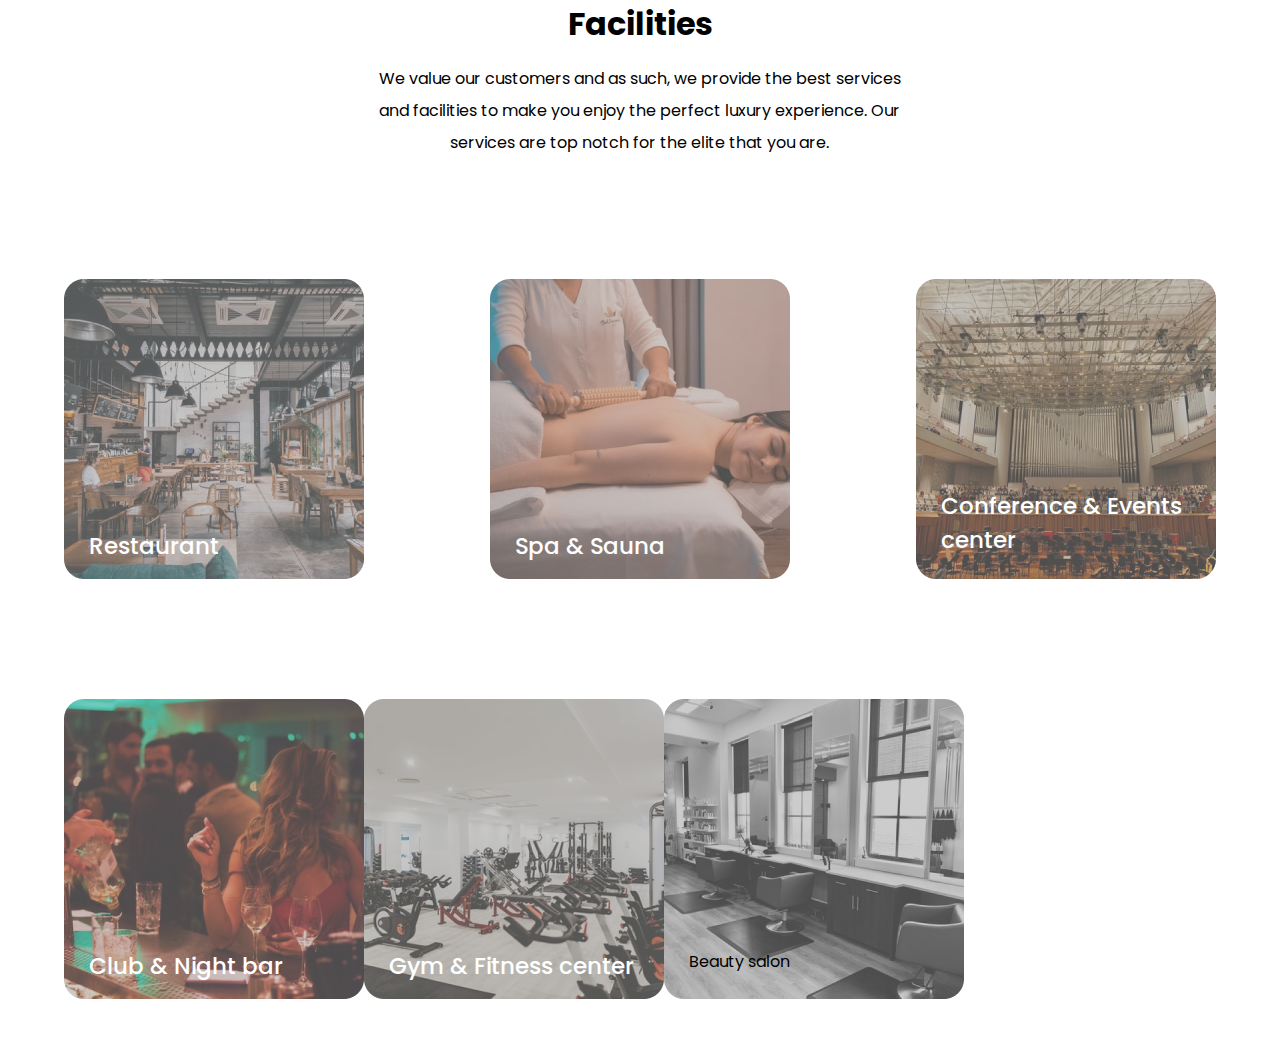
<file: facitities.html>
<!DOCTYPE html>
<html lang="en">
  <head>
    <meta charset="UTF-8" />
    <meta name="viewport" content="width=device-width, initial-scale=1.0" />
    <link href="https://fonts.googleapis.com/css2?family=Poppins&display=swap" rel="stylesheet">
    <link rel="stylesheet" href="css/style.css">
    <title>Document</title>
  </head>
  <body>

    <main>
        <div class="container">
            <div class="page-title">
                <h1 class="text-center">Facilities</h1>
                <p class="text-center">We value our customers and as such, we provide the best services and facilities to make you enjoy the perfect
                    luxury experience. Our services are top notch for the elite that you are.</p>
            </div>
            
            <div id="facilities">
                <div class="d-flex justify-between">
                    <div class="facility restaurant">
                        <p>Restaurant</p>
                    </div>
                    <div class="facility spa">
                        <p>Spa & Sauna</p>
                    </div>
                    <div class="facility events">
                        <p>Conference &
                        Events center</p>
                    </div>
                </div>
                <div class="d-flex">
                    <div class="facility club">
                        <p>Club & Night bar</p>
                    </div>
                    <div class="facility gym">
                        <p>Gym & Fitness center</p>
                    </div>
                    <div class="facility beauty">
                        Beauty salon
                    </div>
                </div>
            </div>
        </div>
    </main>

      
    <footer>
        
    </footer>
  </body>
</html>
</file>
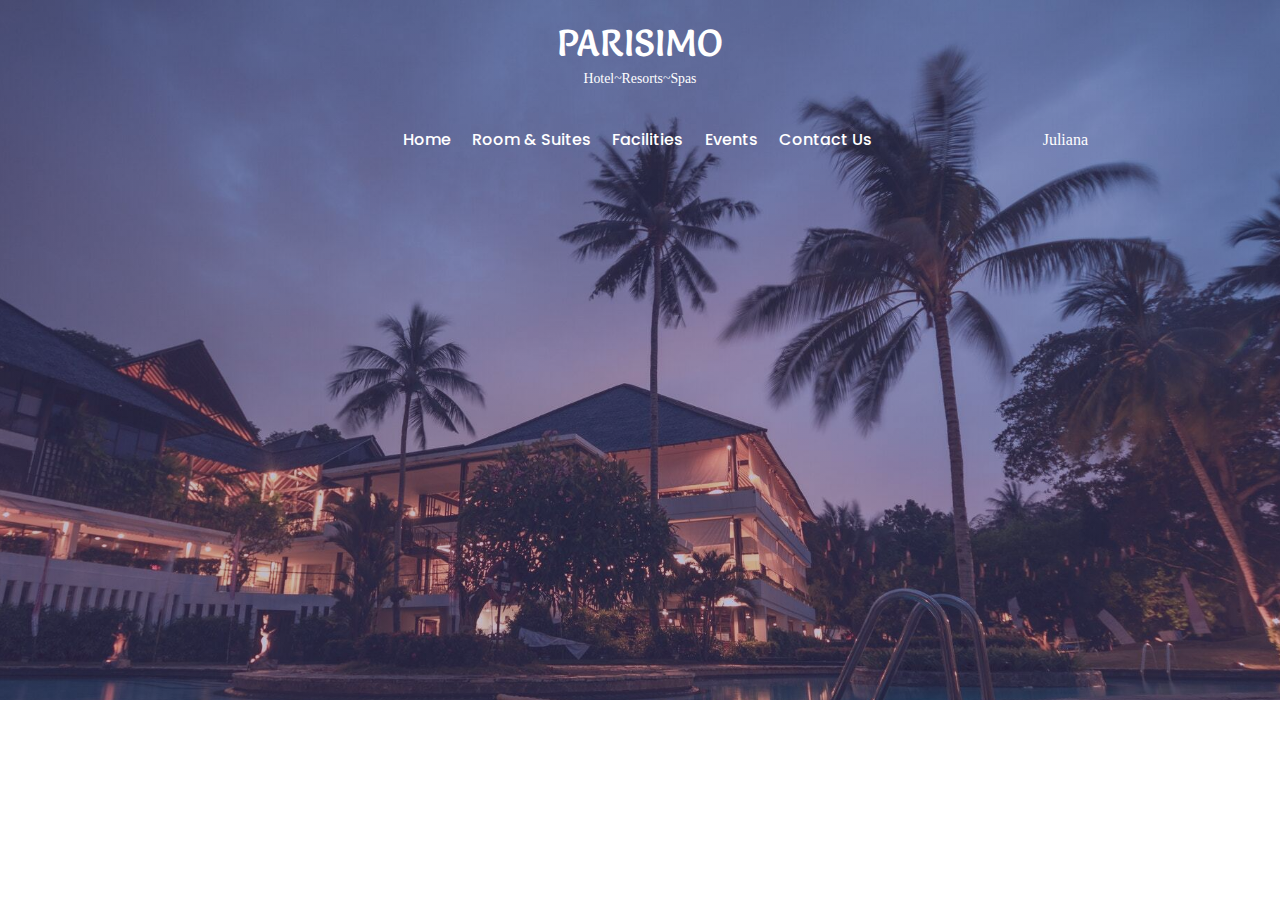
<file: navbar.html>
<!DOCTYPE html>
<html lang="en" dir="ltr">
  <head>
    <meta charset="utf-8">
      <meta name="viewport" content="width=device-width, initial-scale=1.0" />
    <title>PARISIMO</title>
     <link href="https://fonts.googleapis.com/css?family=Salsa|Montserrat|Segoe UI|Poppins" rel="stylesheet">
    <link rel="stylesheet" href="./style/nav.style.css">
  </head>
  <body>


    <div class="" id="loader">
        <div class="glow">
            PARISIMO
        </div>
    </div>


        <!-------------------------------------------------

                   Menu for the mobile view Begins

         -------------------------------------------------->

          <div class="mobile__menu" id="menu__div">

            <span id="close__btn"></span>
              <div class="mobile__menu__items" id="mobile__items">

                <div class="profile__dp">

                </div>
                <p class="profile__name">Juliana</p>
                <div class="divider">

                </div>
                <div id="mobile__links">
                  <a href="#" class="m__link active">Home</a>
                  <a href="#" class="m__link">Room & Suites</a>
                  <a href="#" class="m__link">Facilities</a>
                  <a href="#" class="m__link">Events</a>
                  <a href="#" class="m__link">Contact Us</a>

                </div>
              </div>
          </div>

          <!------------------------------------------------

                   Menu for the mobile view Ends

          ------------------------------------------------->

          <!--------------------------------------------

                           Nav Bar Begins

          ------------------------------------------->
    <nav class="nav" id="nav__div">


      <div class="navbar home__page" id="navbar__inner">

        <button type="button" name="button" class="btn__nemu" id="menu__btn">
          <span></span>
          <span></span>
          <span></span>
        </button>

          <h1 class="logo__name">PARISIMO</h1>
          <p class="slogan">Hotel~Resorts~Spas</p>

          <div class="nav__items" id="nav_list">
            <div class="nav__items__links">
              <a href="#" class="link active">Home</a>
              <a href="#" class="link">Room & Suites</a>
              <a href="#" class="link">Facilities</a>
              <a href="#" class="link">Events</a>
              <a href="#" class="link">Contact Us</a>
            </div>

            <div class="profile">
              <div class="profile__dp">

              </div>
              <p class="profile__name">Juliana</p>
            </div>
          </div>

      </div>
    </nav>

    <!--------------------------------------------

                     Nav Bar Ends

    ------------------------------------------->

    <section id="hero">
      <div class="hero__contents">
        <p class="hero__text">
          Enjoy A Luxury
        </p>

        <p class="hero__text">
          Experience
        </p>

        <a href="#" id="hero__btn">
          Book now
        </a>

      </div>

    </section>

    <script src="./javascript/nav.main.js" charset="utf-8"></script>
  </body>
</html>
</file>
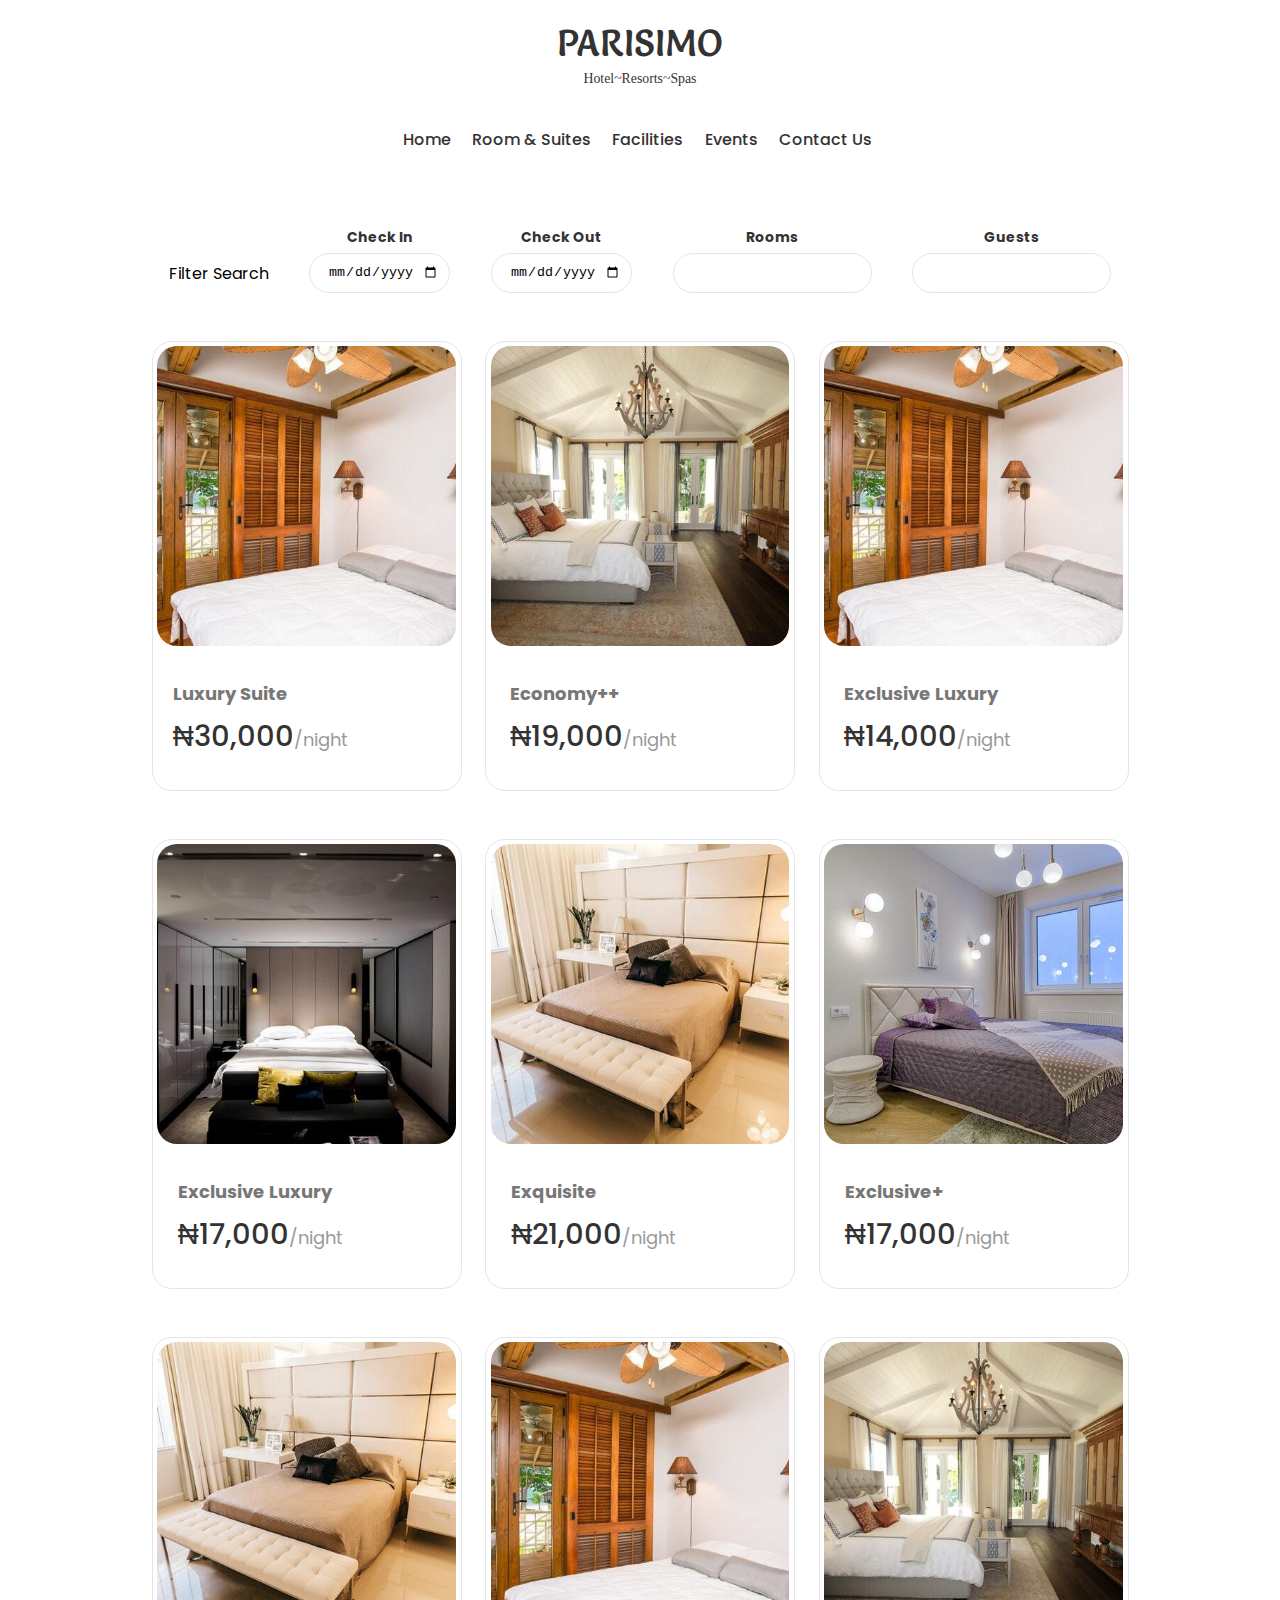
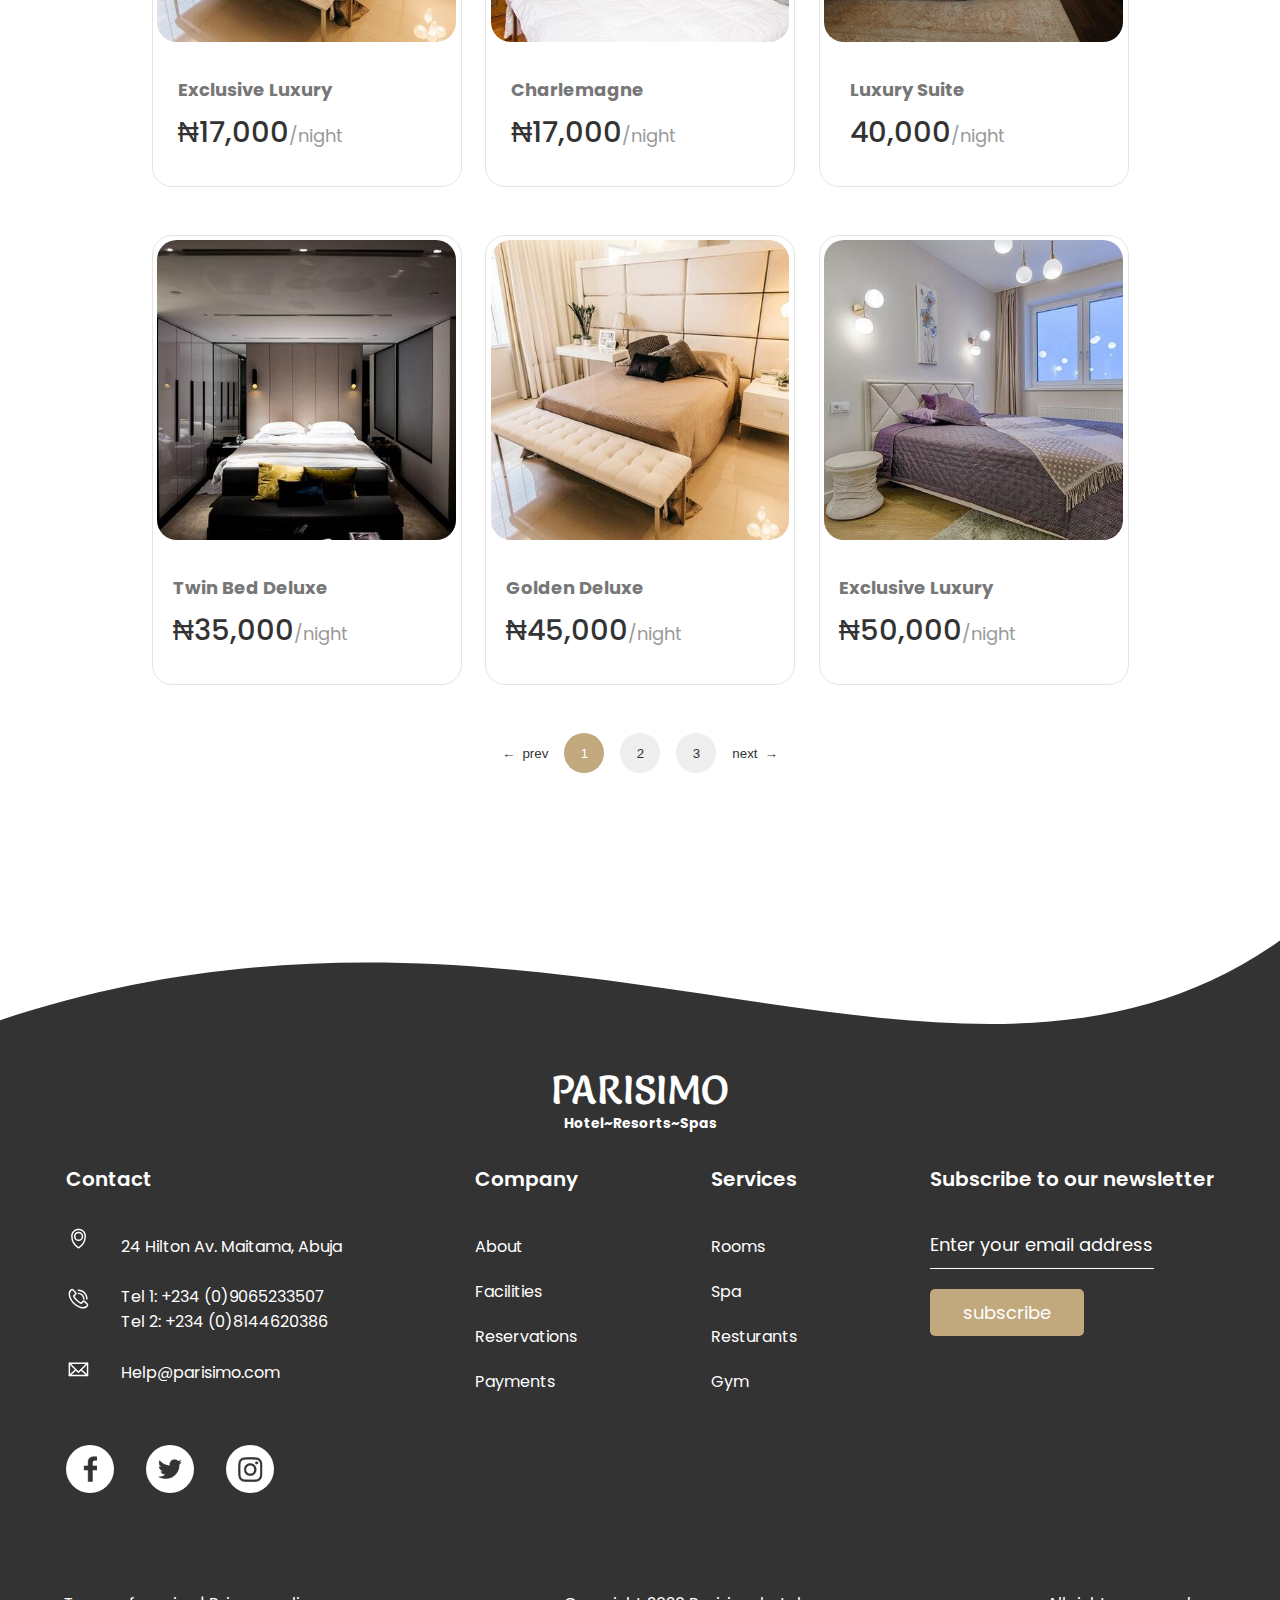
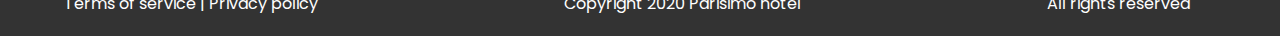
<file: rooms.html>
<!DOCTYPE html>
<html lang="en" dir="ltr">

<head>
  <meta charset="utf-8">
  <meta name="viewport" content="width=device-width, initial-scale=1.0" />
  <meta name="theme-color" content="#C1A87D"/>
  <meta name="description" content="Responsive Hotel Template">
  <meta name = "keywords" content="parisimo, hotel template, responsive hostel template, responsive design, html css js responsive site, hotel resorts spa template, resort template, spa template">
  <meta name="author" content="Team Incredible HNGi7">
  <title>PARISIMO | Rooms & Rates</title>
  <link href="https://fonts.googleapis.com/css?family=Salsa|Montserrat|Segoe UI|Poppins" rel="stylesheet">
  <link href="https://fonts.googleapis.com/css2?family=Poppins&family=Salsa&display=swap" rel="stylesheet">
  <link rel="shortcut icon" type="image/png" href="./favicon.png"/>
  <link rel="stylesheet" href="./style/nav.style.css">
  <link rel="stylesheet" href="./style/footer.style.css">
  <link rel="stylesheet" href="./style/rooms.css">
  <script src="./javascript/all.js"></script>
</head>

<body>


  <div class="" id="loader">
    <div class="glow">
      PARISIMO
    </div>
  </div>


  <!-------------------------------------------------

                   Menu for the mobile view Begins

         -------------------------------------------------->

  <div class="mobile__menu" id="menu__div">

    <span id="close__btn"></span>
    <div class="mobile__menu__items" id="mobile__items">

      <!-- <div class="profile__dp">

      </div>
      <p class="profile__name">Asynchronous</p>
      <div class="divider">

      </div> -->
      <div id="mobile__links">
        <a href="index.html" class="m__link">Home</a>
        <a href="rooms.html" class="m__link active">Room & Suites</a>
        <a href="facilities.html" class="m__link">Facilities</a>
        <a href="events.html" class="m__link">Events</a>
        <a href="contact.html" class="m__link">Contact Us</a>

      </div>
    </div>
  </div>

  <!------------------------------------------------

                   Menu for the mobile view Ends

          ------------------------------------------------->

  <!--------------------------------------------

                           Nav Bar Begins

          ------------------------------------------->
  <nav class="nav" id="nav__div">


    <div class="navbar other__pages" id="navbar__inner">

      <button type="button" name="button" class="btn__nemu" id="menu__btn">
        <span></span>
        <span></span>
        <span></span>
      </button>

      <h1 class="logo__name"><a class="log-name" href="index.html">PARISIMO</a></h1>
      <p class="slogan">Hotel~Resorts~Spas</p>

      <div class="nav__items" id="nav_list">
        <div class="nav__items__links">
          <a href="index.html" class="link">Home</a>
          <a href="rooms.html" class="link active">Room & Suites</a>
          <a href="facilities.html" class="link">Facilities</a>
          <a href="events.html" class="link">Events</a>
          <a href="contact.html" class="link">Contact Us</a>
        </div>

        <!-- <div class="profile">
          <div class="profile__dp">

          </div>
          <p class="profile__name">Asynchronous</p>
        </div> -->
      </div>

    </div>
  </nav>

  <!--------------------------------------------

                     Nav Bar Ends

    ------------------------------------------->



  <!--------------------------------------------

                     Body contents begins

    ------------------------------------------->


  <main>
    <div id="container">
    <div class="room-filter">
      <div class="search">
        <span>Filter Search</span>
      </div>
      <div class="room-default room-check-in">
        <h5>check in</h5>
        <input type="date" name="check-in" id="check-in">
      </div>
      <div class="room-default room-check-out">
        <h5>check out</h5>
        <input type="date" name="check-out" id="check-out">
      </div>
      <div class="room-default room-number">
        <h5>rooms</h5>
        <input type="number" name="room-number" id="room-number">
      </div>
      <div class="room-default guest">
        <h5>guests</h5>
        <input type="number" name="guests" id="guests">
      </div>
    </div>


    <div class="gallery-container">
      <div class="gallery">
        <div class="room">
          <img src="./assets/images/bed-bedroom-1.jpg" alt="">
          <div class="room-text-container">
          <p class="room__type">Luxury Suite</p>
          <p class="room__price">₦30,000<small>/night</small></p>
          </div>
      </div>
        <div class="room">
          <img src="./assets/images/bed-bedroom-2.jpg" alt="">
          <div class="room-text-container">
          <p class="room__type">Economy++</p>
          <p class="room__price">₦19,000<small>/night</small></p>
        </div>
        </div>
        <div class="room">
          <img src="./assets/images/bed-bedroom-1.jpg" alt="">
          <div class="room-text-container">
          <p class="room__type">Exclusive Luxury</p>
          <p class="room__price">₦14,000<small>/night</small></p>
        </div>
        </div>
        <div class="room">
          <img src="./assets/images/bed-bedroom-3.jpg" alt="">
          <div class="room-text-container">
          <p class="room__type">Exclusive Luxury</p>
          <p class="room__price">₦17,000<small>/night</small></p>
        </div>
        </div>
        <div class="room">
          <img src="./assets/images/bed-bedroom-4.jpg" alt="">
          <div class="room-text-container">
          <p class="room__type">Exquisite</p>
          <p class="room__price">₦21,000<small>/night</small></p>
        </div>
        </div>
        <div class="room">
          <img src="./assets/images/bed-bedroom-5.jpg" alt="">
          <div class="room-text-container">
          <p class="room__type">Exclusive+</p>
          <p class="room__price">₦17,000<small>/night</small></p>
        </div>
        </div>
        <div class="room">
          <img src="./assets/images/bed-bedroom-4.jpg" alt="">
          <div class="room-text-container">
          <p class="room__type">Exclusive Luxury</p>
          <p class="room__price">₦17,000<small>/night</small></p>
        </div>
        </div>
        <div class="room">
          <img src="./assets/images/bed-bedroom-1.jpg" alt="">
          <div class="room-text-container">
          <p class="room__type">Charlemagne</p>
          <p class="room__price">₦17,000<small>/night</small></p>
        </div>
        </div>
        <div class="room">
          <img src="./assets/images/bed-bedroom-2.jpg" alt="">
          <div class="room-text-container">
          <p class="room__type">Luxury Suite</p>
          <p class="room__price">40,000<small>/night</small></p>
        </div>
        </div>
        <div class="room">
          <img src="./assets/images/bed-bedroom-3.jpg" alt="">
          <div class="room-text-container">
          <p class="room__type">Twin Bed Deluxe</p>
          <p class="room__price">₦35,000<small>/night</small></p>
        </div>
        </div>
        <div class="room">
          <img src="./assets/images/bed-bedroom-4.jpg" alt="">
          <div class="room-text-container">
          <p class="room__type">Golden Deluxe</p>
          <p class="room__price">₦45,000<small>/night</small></p>
        </div>
        </div>
        <div class="room">
          <img src="./assets/images/bed-bedroom-5.jpg" alt="">
          <div class="room-text-container">
          <p class="room__type">Exclusive Luxury</p>
          <p class="room__price">₦50,000<small>/night</small></p>
        </div>
        </div>
      </div>
    </div>
    <!-- End of gallery container -->
    <div class="pagination-container">
      <div class="pagination">
        <button class="control" disabled><span class="pre">&#8592; </span> prev</button>
        <button class="pglink-active pagination-link">1</button>
        <button  class="pagination-link">2</button>
        <button class="pagination-link">3</button>
        <button class="control">next <span class="next"> &#8594;</span></button>
      </div>
    </div>
    <!-- ##### pagination for rooms ends ################ -->
  </div>
  </main>



  <!--------------------------------------------

                     Body contents Ends

    ------------------------------------------->






  <!--------------------------------------------

                     Footer contents begins-->
                     <footer class="footer">
                      <div class="foot-section1">
                         <svg width="100%" height="100" viewBox="0 0 1440 100" id="foot-svg" fill="none" xmlns="http://www.w3.org/2000/svg">
                             <path d="M0 89.7496C617 -116 1077.52 256.295 1440 0V750H0V89.7496Z" fill="#333333"/>
                             </svg>
                      </div>
                      <div class="foot-section2">
                          <div class="foot-head">
                             <p>PARISIMO</p>
                              <h3>Hotel~Resorts~Spas</h3>
                             </div>
                             <div class="foot-info">
                                 <div class="foot-info-box">
                                     <p class="foot-list-head">Contact</p>
                                     <div class="foot-location">

                                             <?xml version="1.0" ?><svg id="footer-location" viewBox="0 0 512 512" xmlns="http://www.w3.org/2000/svg"><title/><g data-name="1" id="_1"><path  d="M257,450.17a15,15,0,0,1-7.32-1.91A282.08,282.08,0,0,1,105,201.8q0-3.08.06-6.14c1-45.48,17.93-83.78,49-110.75C181.54,61.11,218.09,48,257,48s75.45,13.11,102.9,36.91c31.1,27,48.06,65.27,49,110.75h0c0,2,.07,4.09.07,6.14a281.8,281.8,0,0,1-40,144.87A283.7,283.7,0,0,1,264.32,448.26,15,15,0,0,1,257,450.17ZM257,78c-31.69,0-61.26,10.5-83.25,29.58-24.53,21.26-37.91,51.94-38.69,88.72,0,1.82-.06,3.66-.06,5.5a252.06,252.06,0,0,0,122,216,253.66,253.66,0,0,0,86.28-86.58A251.83,251.83,0,0,0,379,201.8c0-1.84,0-3.68-.06-5.5-.79-36.78-14.17-67.46-38.69-88.72C318.25,88.5,288.69,78,257,78Z"/><path d="M257.39,296.6a94.32,94.32,0,1,1,94.32-94.32A94.42,94.42,0,0,1,257.39,296.6Zm0-158.63a64.32,64.32,0,1,0,64.32,64.31A64.39,64.39,0,0,0,257.39,138Z"/></g></svg>
                                             <p class="foot-location-info">24 Hilton Av. Maitama, Abuja</p></li>
                                     </div>
                                     <div class="foot-contact">
                                         <?xml version="1.0" ?><svg id="tele" viewBox="0 0 512 512" xmlns="http://www.w3.org/2000/svg"><title/><g data-name="1" id="_1"><path d="M348.73,450.06a198.63,198.63,0,0,1-46.4-5.85c-52.43-12.65-106.42-44.74-152-90.36s-77.71-99.62-90.36-152C46.65,146.75,56.15,99.61,86.69,69.07l8.72-8.72a42.2,42.2,0,0,1,59.62,0l50.11,50.1a42.18,42.18,0,0,1,0,59.62l-29.6,29.59c14.19,24.9,33.49,49.82,56.3,72.63s47.75,42.12,72.64,56.31L334.07,299a42.15,42.15,0,0,1,59.62,0l50.1,50.1a42.16,42.16,0,0,1,0,59.61l-8.73,8.72C413.53,439,383.73,450.06,348.73,450.06ZM125.22,78a12,12,0,0,0-8.59,3.56l-8.73,8.72c-22.87,22.87-29.55,60-18.81,104.49,11.37,47.13,40.64,96.1,82.41,137.86s90.73,71,137.87,82.41c44.5,10.74,81.61,4.06,104.48-18.81l8.72-8.72a12.16,12.16,0,0,0,0-17.19l-50.09-50.1a12.16,12.16,0,0,0-17.19,0l-37.51,37.51a15,15,0,0,1-17.5,2.72c-30.75-15.9-61.75-39.05-89.65-66.95s-51-58.88-66.94-89.63a15,15,0,0,1,2.71-17.5l37.52-37.51a12.16,12.16,0,0,0,0-17.19l-50.1-50.11A12.07,12.07,0,0,0,125.22,78Z"/><path d="M364.75,269.73a15,15,0,0,1-15-15,99.37,99.37,0,0,0-99.25-99.26,15,15,0,0,1,0-30c71.27,0,129.25,58,129.25,129.26A15,15,0,0,1,364.75,269.73Z"/><path d="M428.15,269.73a15,15,0,0,1-15-15c0-89.69-73-162.66-162.65-162.66a15,15,0,0,1,0-30c106.23,0,192.65,86.43,192.65,192.66A15,15,0,0,1,428.15,269.73Z"/></g></svg>
                                         <p id="foot-num"> Tel 1: +234 (0)9065233507 <br> Tel 2: +234 (0)8144620386</p>
                                     </div>
                                     <div class="foot-mail">
                                         <?xml version="1.0" ?><svg id="mail-box" viewBox="0 0 512 512" xmlns="http://www.w3.org/2000/svg"><title/><g data-name="1" id="_1"><path d="M441.13,406h-372a15,15,0,0,1-15-15V139a15,15,0,0,1,15-15h372a15,15,0,0,1,15,15V391A15,15,0,0,1,441.13,406Zm-357-30h342V154h-342Z"/><path d="M255.13,336a15,15,0,0,1-10.49-4.28l-186-182a15,15,0,1,1,21-21.44L255.13,300,430.64,128.28a15,15,0,0,1,21,21.44l-186,182A15,15,0,0,1,255.13,336Z"/><path d="M69.13,406a15,15,0,0,1-10-26.13L193,258.91a15,15,0,1,1,20.1,22.26l-133.92,121A15,15,0,0,1,69.13,406Z"/><path d="M441.12,406a14.92,14.92,0,0,1-10-3.87l-133.92-121a15,15,0,0,1,20.1-22.26l133.92,121A15,15,0,0,1,441.12,406Z"/></g></svg>
                                         <p class="foot-help">Help@parisimo.com</p>
                                     </div>
                                     <div class="foot-social">
                                         <div class="social__icons fb">
                                           <img src="./assets/images/fb.jpg" alt="Facebook icon">
                                         </div>
                                         <div class="social__icons tw">
                                           <img src="./assets/images/tw.jpg" alt="Twitter icon">
                                         </div>
                                         <div class="social__icons ins">
                                           <img src="./assets/images/ins.jpg" alt="Instagram icon">
                                         </div>
                                     </div>
                                 </div>
                                 <div  class="foot-info-box foot-comp">
                                     <p class="foot-list-head">Company</p>
                                     <p>About</p>
                                     <p>Facilities</p>
                                     <p>Reservations</p>
                                     <p>Payments</p>
                                 </div>
                                 <div  class="foot-info-box foot-service">
                                     <p class="foot-list-head">Services</p>
                                     <p>Rooms</p>
                                     <p>Spa</p>
                                     <p>Resturants</p>
                                     <p>Gym</p>
                                 </div>
                                 <div  class="foot-info-box foot-sub">
                                     <p class="foot-list-head foots-sub">Subscribe to our newsletter</p>
                                     <form id="sub__form">
                                         <input type="email" autocomplete="new-email" class="email"  placeholder="Enter your email address" id="foot-email" autocomplete="off">
                                         <input type="submit" value="subscribe" id="foot-btn">
                                     </form>
                                 </div>
                             </div>
                            <div class="foot-last">
                                <p>Terms of service | Privacy policy</p>
                                <p>Copyright 2020 Parisimo hotel</p>
                                <p>All rights reserved</p>
                            </div>
                      </div>
                     </footer>

  <!--------------------------------------------

                     Footer contents Ends

    ------------------------------------------->



  <script src="./javascript/nav.main.js" charset="utf-8"></script>

  <!------------------ Scripts from Here---------------------->
</body>

</html>
</file>
<file: style/nav.style.css>
*{
  margin: 0;
  padding: 0;
  box-sizing: border-box;
  /* overflow-x: hidden; */
}

a,
a:visited {
    text-decoration: none;
    outline: none;
    /* color: #fff; */
}
a:hover{
  color: #C1A87D!important;
}



.row__nav a:visited{
  color: #333;
}

.home__page.col__nav a:visited{
  color: #fff;
}
.other__pages.col__nav a:visited{
    color: #333;
}

.other__pages.col__nav a.active{
    color: #C1A87D;
}
.home__page.col__nav a.active{
  color: #C1A87D;
}

.row__nav a.active{
  color: #C1A87D;
}

.other__pages.col__nav a:link{
  color: #333;
}

.m__link:visited{
  color: #fff;
}

.link.active,
.m__link.active
{
  text-decoration: none;
  outline: none;
  color: #C1A87D;
}


/* .tester{
  width: 100%;
  height: 1000px;
  background: red;
  margin-top: 200px;
} */

#loader{
  position: absolute;
  left: 0;
  right: 0;
  top: 0;
  bottom: 0;
  background-color: #fff;
  display: flex;
  justify-content: center;
  align-items: center;
  z-index: 999999;
}

#loader .glow{

  width: 100px;
   height: 100px;
   border-radius: 100%;
   box-shadow: 0 0 0 5px #ab8e61,
        0 0 0 10px #C1A87D,
        0 0 0 15px #c7b68b;
    -webkit-animation-name: shadow;
            animation-name: shadow;
    -webkit-animation-duration: 1s;
            animation-duration: 1s;
    -webkit-animation-iteration-count: infinite;
            animation-iteration-count: infinite;
    -webkit-animation-timing-function: ease-in-out;
            animation-timing-function: ease-in-out;


  display: flex;
  justify-content: center;
  align-items: center;
  font-family: Salsa;
  font-style: normal;
  font-weight: normal;
  line-height: 45px;
  font-size: 20px;

}


body{
  /* margin: 0;
  padding: 0; */
  overflow-x: hidden;
}

.active__link{
  color: #C1A87D;
}


.navbar.home__page.col__nav,
.navbar.home__page.col__nav a:link,
.navbar.home__page h1.logo__name,
.navbar.home__page .slogan
{
    color: #fff;
}

.navbar.other__pages,
.navbar.other__pages a:link,
.navbar.other__pages h1.logo__name,
.navbar.other__pages .slogan
.navbar.home__page.row__nav,
.navbar.home__page.row__nav a:link
{
    color: #333333;
}

.nav{
  max-width: 1440px;
  margin: 0 auto;
}


.nav.nav__abs{
  position: absolute;
  left: 0;
  right: 0;
  top: 0;
  z-index: 9999;
  padding:20px 20px;
}


.nav.nav__fixed{
  position: fixed;
  left: 0;
  right: 0;
  top: 0;
  z-index: 9999;
  background-color: #fff;
  box-shadow: 0 8px 6px -6px #999;
  padding:20px 20px;
}

.nav.nav__fixed,
.nav.nav__fixed a:link,
.nav.nav__fixed h1.logo__name,
.nav.nav__fixed .slogan
{
    color: #333333;
}


.navbar.col__nav{
  display: flex;
  justify-content: center;
  align-items: center;
  flex-direction: column;
}

.navbar.row__nav{
  display: flex;
  justify-content: center;
  align-items: center;
  flex-direction: row;
  color: #333333;
}

.col__nav h1.logo__name{
  font-size: 36.785px;
}

.row__nav h1.logo__name{
  font-size: 32.785px;
}


h1.logo__name{
font-family: Salsa;
font-style: normal;
font-weight: normal;
line-height: 45px;
text-align: center;
}

.navbar.row__nav .slogan{
  display: none;
}

.navbar.col__nav .slogan{
  display: block;
}

p.slogan{
font-family: Segoe UI;
font-style: normal;
font-weight: normal;
font-size: 13.7944px;
line-height: 18px;
text-align: center;
margin-top: 5px;
}

.navbar .nav__items{
  display: flex;
  justify-content: space-between;
  align-items: center;
  width: 70vw;
}

.col__nav .nav__items{
  margin-top: 40px;
}


.navbar .nav__items__links{
  display: flex;
  justify-content: space-evenly;
  align-items: center;
  font-family: Poppins;
  font-style: normal;
  font-weight: 500;
  font-size: 16px;
  line-height: 24px;
  text-align: center;
  width: 40vw;
  transform: translateX(37%);
  -webkit-transform: translateX(37%);
  -moz-transform: translateX(37%);
  -ms-transform: translateX(37%);
  -o-transform: translateX(37%);
}
/*
.nav__items__links a:hover
{
  color:#C1A87D;
} */
/*
.navbar .profile{
  display: flex;
  justify-content: space-evenly;
  align-items: center;
  width: 150px;
}

.profile .profile__name,
#mobile__items .profile__name
{
  font-family: Poppins;
  font-style: normal;
  font-weight: 500;
  font-size: 16px;
  line-height: 24px;
  text-align: center;
} */
/*
#mobile__items .profile__name{
  font-size: 1.3rem;
}

.profile .profile__dp,
#mobile__items .profile__dp
{
  width: 40px;
  height: 40px;
  border-radius: 50%;
  background-image: url('../assets/images/avatar.png');
  background-position: center;
  background-size: contain;
  background-repeat: no-repeat;
} */

/* #mobile__items .profile__dp{
  width: 70px;
  height: 70px;
  margin-bottom: 5px;
} */


.btn__nemu{
    display:none;
    width: 50px;
    border: none;
    background-color: transparent;
    outline: none;
}

  .btn__nemu span{
    height: 3px;
    background: #333;
  }

  .btn__nemu span:not(:last-child){
    margin-bottom: 6px;
  }

  .btn__nemu span:nth-of-type(1){
    width: 20px;
  }

  .btn__nemu span:nth-of-type(2){
    width: 30px;
  }

  .btn__nemu span:nth-of-type(3){
    width: 25px;
  }



#close__btn {
  display: block;
  position: absolute;
  left: 25px;
  top: 40px;
  color: #fff;
  width: 30px;
  height: 30px;
  font-size: 40px;
}

#close__btn::before,
#close__btn::after {
  content: "";
  position: absolute;
  width: 100%;
  height: 3px;
  background-color: #fff;
}

#close__btn::before {
  transform: rotate(45deg);
  -webkit-transform: rotate(45deg);
  -moz-transform: rotate(45deg);
  -ms-transform: rotate(45deg);
  -o-transform: rotate(45deg);
}

#close__btn::after {
  transform: rotate(-45deg);
  -webkit-transform: rotate(-45deg);
  -moz-transform: rotate(-45deg);
  -ms-transform: rotate(-45deg);
  -o-transform: rotate(-45deg);
}




#hero{
    background:  linear-gradient(0deg, rgba(84, 87, 177, 0.3), rgba(84, 87, 177, 0.3)), url('../assets/images/palm-trees-at-night.jpg');
    background-position: center;
    background-size: cover;
    background-repeat: no-repeat;
    background-attachment: fixed;
    height: 700px;
    width: 100%;
}

.hero__contents{
  width: 100%;
  margin-top: 260px;
  margin-left: -10px;
  display: flex;
  justify-content: center;
  align-items: center;
  flex-direction: column;
  position: absolute;
}

.hero__text{
width: 479px;
font-family: Poppins;
font-style: normal;
font-weight: 600;
font-size: 64px;
line-height: 96px;
letter-spacing: 2px;
text-align: center;
color: #FFFFFF;
margin: 0;
}


.hero__text:nth-of-type(1){
  opacity: 0;
          -webkit-animation-timing-function: linear;
                  animation-timing-function: linear;
          -webkit-animation-name: hero-heading-animate;
                  animation-name: hero-heading-animate;
          -webkit-animation-duration: 0.45s;
                  animation-duration: 0.45s;
          -webkit-animation-fill-mode: forwards;
                  animation-fill-mode: forwards;
}

.hero__text:nth-of-type(2){
  opacity: 0;
  margin-left: 20px;
          -webkit-animation-timing-function: linear;
                  animation-timing-function: linear;
          -webkit-animation-name: hero-heading-animate;
                  animation-name: hero-heading-animate;
          -webkit-animation-duration: 0.45s;
                  animation-duration: 0.45s;
          -webkit-animation-fill-mode: forwards;
                  animation-fill-mode: forwards;
          -webkit-animation-delay: 0.5s;
                  animation-delay: 0.5s;
}
#hero__btn{
  width: 142px;
  height: 56px;
  display: flex;
  flex-direction: row;
  padding: 16px 32px;
  transform: translateY(30px);
  background: #FFFFFF;
  border-radius: 5px;

  font-family: Poppins;
  font-style: normal;
  font-weight: 500;
  font-size: 16px;
  line-height: 24px;
  text-align: center;

  color: #333333;


  /* Inside Auto Layout */

  flex: none;
  order: 0;
  align-self: center;
  margin: 10px 0px;

  opacity: 0;
          -webkit-animation-timing-function: linear;
                  animation-timing-function: linear;
          -webkit-animation-name:  hero-button-animate;
                  animation-name:  hero-button-animate;
          -webkit-animation-duration: 0.45s;
                  animation-duration: 0.45s;
          -webkit-animation-fill-mode: forwards;
                  animation-fill-mode: forwards;
          -webkit-animation-delay: 1s;
                  animation-delay: 1s;
  }
/**************************************************

    Styling of the mobile view menu

**************************************************/
#menu__div{
  z-index: 99999;
  position: fixed;
  top: 0;
  bottom: 0;
  left: -1440px;
  width: 100%;
  background-color: #333333;
  opacity: 0;
  color: #fff;
}

#mobile__items{
  display: flex;
  justify-content: center;
  flex-direction: column;
  align-items: center;
  width: 100%;
  margin-top: 100px;
}
/* .divider{
  width: 80%;
  height: 3px;
  background: #fff;
  border-radius: 100%;
  box-shadow: 0 0 5px #ccc;
  margin-top: 20px;
} */

#mobile__links{
  display: flex;
  justify-content: center;
  align-items: center;
  flex-direction: column;
  width: 100%;
  margin-top: 40px;
  font-style: normal;
  font-weight: 500;
  font-size: 1.3rem;
font-family: Poppins;
}


.anime__link{
  opacity: 0;
          -webkit-animation-timing-function: linear;
                  animation-timing-function: linear;
          -webkit-animation-name: hero-heading-animate;
                  animation-name: hero-heading-animate;
          -webkit-animation-duration: 0.4s;
                  animation-duration: 0.4s;
          -webkit-animation-fill-mode: forwards;
                  animation-fill-mode: forwards;
  /* animation-delay: 0.5s; */
}

#mobile__links a:link{
  color: #fff;
}

#mobile__links a:not(:last-child){
  margin-bottom: 40px;
}



@-webkit-keyframes shadow{
   0% {box-shadow: 0px 0px 0px #333333;}
   25% {box-shadow: 0 0 0 5px #ab8e61;}
   50% {box-shadow: 0 0 0 5px #C1A87D,
                    0 0 0 10px #c7b68b}
   75% {box-shadow: 0 0 0 5px #c7b68b,
                    0 0 0 10px #C1A87D,
                    0 0 0 15px #ab8e61;}
   100% {box-shadow: 0px 0px 0px #333333;}
}



@keyframes shadow{
   0% {box-shadow: 0px 0px 0px #333333;}
   25% {box-shadow: 0 0 0 5px #ab8e61;}
   50% {box-shadow: 0 0 0 5px #C1A87D,
                    0 0 0 10px #c7b68b}
   75% {box-shadow: 0 0 0 5px #c7b68b,
                    0 0 0 10px #C1A87D,
                    0 0 0 15px #ab8e61;}
   100% {box-shadow: 0px 0px 0px #333333;}
}





@-webkit-keyframes hero-heading-animate {
  0% {
    opacity: 0;
    transform: translateY(-15px);
    -webkit-transform: translateY(-15px);
    -moz-transform: translateY(-15px);
    -ms-transform: translateY(-15px);
    -o-transform: translateY(-15px);
}

  30% {
    opacity: 0;
    transform: translateY(15px);
    -webkit-transform: translateY(15px);
    -moz-transform: translateY(15px);
    -ms-transform: translateY(15px);
    -o-transform: translateY(15px);
}
  50% {
    opacity: 0.6;
  }
  100% {
    opacity: 1;
  }
}




@keyframes hero-heading-animate {
  0% {
    opacity: 0;
    transform: translateY(-15px);
    -webkit-transform: translateY(-15px);
    -moz-transform: translateY(-15px);
    -ms-transform: translateY(-15px);
    -o-transform: translateY(-15px);
}

  30% {
    opacity: 0;
    transform: translateY(15px);
    -webkit-transform: translateY(15px);
    -moz-transform: translateY(15px);
    -ms-transform: translateY(15px);
    -o-transform: translateY(15px);
}
  50% {
    opacity: 0.6;
  }
  100% {
    opacity: 1;
  }
}


@-webkit-keyframes hero-button-animate {
  0% {
    opacity: 0;
    transform: translateY(-15px);
    -webkit-transform: translateY(-15px);
    -moz-transform: translateY(-15px);
    -ms-transform: translateY(-15px);
    -o-transform: translateY(-15px);
}

  30% {
    opacity: 0;
    transform: translateY(25px);
    -webkit-transform: translateY(25px);
    -moz-transform: translateY(25px);
    -ms-transform: translateY(25px);
    -o-transform: translateY(25px);
}
  50% {
    opacity: 0.6;
  }
  100% {
    opacity: 1;
  }
}


@keyframes hero-button-animate {
    0% {
      opacity: 0;
      transform: translateY(-15px);
      -webkit-transform: translateY(-15px);
      -moz-transform: translateY(-15px);
      -ms-transform: translateY(-15px);
      -o-transform: translateY(-15px);
    }

    30% {
      opacity: 0;
      transform: translateY(25px);
      -webkit-transform: translateY(25px);
      -moz-transform: translateY(25px);
      -ms-transform: translateY(25px);
      -o-transform: translateY(25px);
    }

    50% {
      opacity: 0.6;
    }

    100% {
      opacity: 1;
    }
}

@-webkit-keyframes menu--list--anime-rev {
  0% {
    opacity: 1;
    left: 0;
  }

  25% {
    opacity: 1;
    left: -100px;
  }

  50% {
    opacity: 1;
    left: -150px;
  }

  75% {
    opacity: 1;
    left: -300px;
  }

  100% {
    opacity: 1;
    left: -10000px;
  }
}

@keyframes menu--list--anime-rev {
  0% {
    opacity: 1;
    left: 0;
  }

  25% {
    opacity: 1;
    left: -100px;
  }

  50% {
    opacity: 1;
    left: -150px;
  }

  75% {
    opacity: 1;
    left: -300px;
  }

  100% {
    opacity: 1;
    left: -10000px;
  }
}

@-webkit-keyframes menu--list--anime {
  0% {
    opacity: 0;
    left: -10000px;
  }

  25% {
    opacity: 1;
    left: -300px;
  }

  50% {
    opacity: 1;
    left: -150px;
  }

  75% {
    opacity: 1;
    left: -100px;
  }

  100% {
    opacity: 1;
    left: 0;
  }
}

@keyframes menu--list--anime {
  0% {
    opacity: 0;
    left: -10000px;
  }

  25% {
    opacity: 1;
    left: -300px;
  }

  50% {
    opacity: 1;
    left: -150px;
  }

  75% {
    opacity: 1;
    left: -100px;
  }

  100% {
    opacity: 1;
    left: 0;
  }
}

.menu--anime {
          -webkit-animation-timing-function: linear;
                  animation-timing-function: linear;
          -webkit-animation-name: menu--list--anime;
                  animation-name: menu--list--anime;
          -webkit-animation-duration: 0.45s;
                  animation-duration: 0.45s;
          -webkit-animation-fill-mode: forwards;
                  animation-fill-mode: forwards;
}

.menu--anime-rev {
          -webkit-animation-timing-function: linear;
                  animation-timing-function: linear;
          -webkit-animation-name: menu--list--anime-rev;
                  animation-name: menu--list--anime-rev;
          -webkit-animation-duration: 0.45s;
                  animation-duration: 0.45s;
          -webkit-animation-fill-mode: forwards;
                  animation-fill-mode: forwards;
}

.test-sec{
  height: 400px;
  width: 100%;
  background-color: red;
  margin-bottom: 20px;
}

/**************************************************

    Styling of the mobile view menu Ends

**************************************************/


/**************************************************

       Responsiveness of the Nav bar begins

**************************************************/


/*
  ##Device = Low Resolution Tablets, Mobiles (Landscape)
  ##Screen = B/w 481px to 767px
*/

@media (min-width: 481px) and (max-width: 767px) {

  /* body{
    background: red;
  } */

.navbar .nav__items__links{
  width: 100%;
  font-size: 0.85rem;
  transform: translateX(25px);
}

.nav__abs .nav__items__links{
    transform: translate(-5px,10px);
}

.nav.nav__fixed h1.logo__name{
  font-size: 1.3rem;
}

.hero__contents{
  margin-left: 10px;
}

.hero__contents .hero__text{
  font-size: 54px;
}

}

/*
  ##Device = Most of the Smartphones Mobiles (Portrait)
  ##Screen = B/w 320px to 479px
*/

@media (min-width: 320px) and (max-width: 480px) {

  .navbar.row__nav{
    margin-top: 5px;
  }

   .navbar.col__nav{
     margin-top: 10px;
   }

  #nav_list{
    display: none;
  }
  .navbar.home__page h1.logo__name,
    .navbar.other__pages h1.logo__name
  {
    transform: translate(-20px, -10px);
    -webkit-transform: translate(-20px, -10px);
    -moz-transform: translate(-20px, -10px);
    -ms-transform: translate(-20px, -10px);
    -o-transform: translate(-20px, -10px);
}
  .nav{
    height: 80px;
    background-color: #fff;
  }

  .nav.nav__fixed h1.logo__name{
    transform: translate(-20px,-5px);
    -webkit-transform: translate(-20px,-5px);
    -moz-transform: translate(-20px,-5px);
    -ms-transform: translate(-20px,-5px);
    -o-transform: translate(-20px,-5px);
}

  .navbar.col__nav .slogan{
    display: none;
  }

  .navbar.home__page,
  .navbar.home__page a:link,
  .navbar.home__page h1.logo__name,
  .navbar.home__page .slogan
  {
      color: #333;
  }

  .navbar.col__nav{
    display: flex;
    justify-content: center;
    align-items: center;
    flex-direction: row;
    color: #333333;
  }


  .nav h1.logo__name{
    font-size: 30px;
    transform: translateY(-10px);
    -webkit-transform: translateY(-10px);
    -moz-transform: translateY(-10px);
    -ms-transform: translateY(-10px);
    -o-transform: translateY(-10px);
}

  .btn__nemu{
    display: flex;
    justify-content: center;
    align-items: flex-start;
    flex-direction: column;
    padding: 5px;
    transform: translate(-70px, -10px);
    -webkit-transform: translate(-70px, -10px);
    -moz-transform: translate(-70px, -10px);
    -ms-transform: translate(-70px, -10px);
    -o-transform: translate(-70px, -10px);
}

  .nav.nav__fixed .btn__nemu{
    transform: translate(-70px, -5px);
    -webkit-transform: translate(-70px, -5px);
    -moz-transform: translate(-70px, -5px);
    -ms-transform: translate(-70px, -5px);
    -o-transform: translate(-70px, -5px);
}

  #hero{
    margin-top: 80px;
    /* height: 500px; */
  }

  .hero__contents{
    margin-top: -30px;
    margin-left: 3px;
    height: 100%;
  }
  .hero__text{
     width: 320px;
     font-size: 40px;
  }

  .hero__text:nth-of-type(2){
    margin-top: -20px;
  }

}


/***
  Iphone5
*/

@media screen and (device-aspect-ratio: 40/71) {

  #mobile__links{
    font-size: 1.2rem;
  }

  #mobile__links a:not(:last-child){
    margin-bottom: 30px;
  }


  .btn__nemu{
    transform: translate(-60px, -10px);
    -webkit-transform: translate(-60px, -10px);
    -moz-transform: translate(-60px, -10px);
    -ms-transform: translate(-60px, -10px);
    -o-transform: translate(-60px, -10px);
}



  .nav h1.logo__name{
    font-size: 25px;
    transform: translateY(-10px);
    -webkit-transform: translateY(-10px);
    -moz-transform: translateY(-10px);
    -ms-transform: translateY(-10px);
    -o-transform: translateY(-10px);
}


    #hero{
      margin-top: 80px;
      /* height: 500px; */
    }

    .hero__contents{
      margin-top: -20px;
      margin-left: 3px;
      height: 100%;
    }
    .hero__text{
       width: 250px;
       font-size: 32px;
    }

    .hero__text:nth-of-type(2){
      margin-top: -40px;
    }


}

/***
  Iphone6
*/

@media screen and (device-aspect-ratio: 375/667) {

  .btn__nemu{
    transform: translate(-80px, -10px);
    -webkit-transform: translate(-80px, -10px);
    -moz-transform: translate(-80px, -10px);
    -ms-transform: translate(-80px, -10px);
    -o-transform: translate(-80px, -10px);
}



  .btn__nemu span{
    height: 3px;
    background: #333;
  }

  .btn__nemu span:not(:last-child){
    margin-bottom: 7px;
  }

  .btn__nemu span:nth-of-type(1){
    width: 20px;
  }

  .btn__nemu span:nth-of-type(2){
    width: 30px;
  }

  .btn__nemu span:nth-of-type(3){
    width: 25px;
  }


}


/*
weird phones like pixel2 iphone 6,7,8 with screen size between 411 and 414

*/

@media (min-width: 411px) and (max-width: 440px) {

  .btn__nemu{
    transform: translate(-90px, -10px);
    -webkit-transform: translate(-90px, -10px);
    -moz-transform: translate(-90px, -10px);
    -ms-transform: translate(-90px, -10px);
    -o-transform: translate(-90px, -10px);
}

  .nav.nav__fixed .btn__nemu{
    transform: translate(-90px, -5px);
    -webkit-transform: translate(-90px, -5px);
    -moz-transform: translate(-90px, -5px);
    -ms-transform: translate(-90px, -5px);
    -o-transform: translate(-90px, -5px);
}



  .btn__nemu span{
    height: 3px;
    background: #333;
  }

  .btn__nemu span:not(:last-child){
    margin-bottom: 7px;
  }

  .btn__nemu span:nth-of-type(1){
    width: 25px;
  }

  .btn__nemu span:nth-of-type(2){
    width: 35px;
  }

  .btn__nemu span:nth-of-type(3){
    width: 30px;
  }

}










/***********

iPad pro
*********/

/* Portrait */
@media only screen
  and (min-width: 1024px)
  and (max-height: 1366px)
  and (orientation: portrait)
  and (-webkit-min-device-pixel-ratio: 1.5) {



      p.slogan{
        font-size: 1.0rem;
      }

      .navbar .nav__items__links{
        width: 80%;
        font-size: 1.1rem;
        transform: translateX(100px);
        -webkit-transform: translateX(100px);
        -moz-transform: translateX(100px);
        -ms-transform: translateX(100px);
        -o-transform: translateX(100px);
}

      .nav__abs .nav__items__links{
          transform: translate(80px, 20px);
          -webkit-transform: translate(80px, 20px);
          -moz-transform: translate(80px, 20px);
          -ms-transform: translate(80px, 20px);
          -o-transform: translate(80px, 20px);
}

      .navbar.row__nav{
        margin-top: 10px;
      }
      .nav.nav__fixed h1.logo__name{
        font-size: 1.8rem;
      }

      .hero__contents{
        margin-left: 10px;
      }
}

/* Landscape */
@media only screen
  and (min-width: 1024px)
  and (max-height: 1366px)
  and (orientation: landscape)
  and (-webkit-min-device-pixel-ratio: 1.5) {
    /* body{
      background: red;
    } */


    p.slogan{
      font-size: 1.1rem;
    }

    .navbar .nav__items__links{
      width: 80%;
      font-size: 1.3rem;
      transform: translateX(170px);
      -webkit-transform: translateX(170px);
      -moz-transform: translateX(170px);
      -ms-transform: translateX(170px);
      -o-transform: translateX(170px);
}

    .nav__abs .nav__items__links{
        transform: translate(100px, 20px);
        -webkit-transform: translate(100px, 20px);
        -moz-transform: translate(100px, 20px);
        -ms-transform: translate(100px, 20px);
        -o-transform: translate(100px, 20px);
}

    .nav.nav__fixed h1.logo__name{
      font-size: 2.2rem;
    }


    .nav.nav__abs h1.logo__name{
      font-size: 2.5rem;
    }
}





/*
  ##Device = Tablets, Ipads (landscape)
  ##Screen = B/w 768px to 1024px
*/

@media (min-width: 768px) and (max-width: 1024px) and (orientation: landscape) {



  p.slogan{
    font-size: 1.1rem;
  }

  .navbar .nav__items__links{
    width: 80%;
    font-size: 1.2rem;
    transform: translateX(80px);
    -webkit-transform: translateX(80px);
    -moz-transform: translateX(80px);
    -ms-transform: translateX(80px);
    -o-transform: translateX(80px);
}

  .nav__abs .nav__items__links{
      transform: translate(80px, 15px);
      -webkit-transform: translate(80px, 15px);
      -moz-transform: translate(80px, 15px);
      -ms-transform: translate(80px, 15px);
      -o-transform: translate(80px, 15px);
}

  .nav.nav__fixed h1.logo__name{
    font-size: 1.7rem;
  }

  .hero__contents{
    margin-left: 10px;
  }

  .hero__contents .hero__text{
    font-size: 60px;
  }


}




/*
  ##Device = Tablets, Ipads (portrait)
  ##Screen = B/w 768px to 1024px
*/

@media (min-width: 768px) and (max-width: 1024px) {

  /* body{background: red;} */

  p.slogan{
    font-size: 1.1rem;
  }

  .navbar .nav__items__links{
    width: 90%;
    font-size: 1.0rem;
    transform: translateX(60px);
    -webkit-transform: translateX(60px);
    -moz-transform: translateX(60px);
    -ms-transform: translateX(60px);
    -o-transform: translateX(60px);
}

  .nav__abs .nav__items__links{
      font-size: 1.1rem;
      transform: translate(40px, 25px);
      -webkit-transform: translate(40px, 25px);
      -moz-transform: translate(40px, 25px);
      -ms-transform: translate(40px, 25px);
      -o-transform: translate(40px, 25px);
}

  .nav.nav__fixed h1.logo__name{
    font-size: 1.7rem;
  }

  .hero__contents{
    margin-left: 10px;
  }

  .hero__contents .hero__text{
    font-size: 50px;
  }

}

/**************************************************

       Responsiveness of the Nav bar Ends

**************************************************/
</file>
<file: style/footer.style.css>
body{
    margin:0;
    padding:0;
}
.footer{
    width:100%;
    height:auto;
    bottom: 0;
    width: 100%;
    position:relative;
    display:block;
    margin-bottom:0px;

}
.foot-section1{
    width:100%;
    height:100px;
}
.foot-section2{
    position:relative;
    width:100%;
    height:auto;
    background-color:#333333;
    color:white;
    margin:0;
    margin-top:-30px;
    top:0px;
    font-family: poppins;
}
.foot-head{
    transform: translateY(30px);
    margin:auto;
    text-align: center;
}
.foot-head p{
    margin-top:30px;
    font-family: Salsa;
font-style: normal;
font-weight: normal;
font-size:calc(1.4rem + 2vh);
}
.foot-head h3{
    font-size:calc(0.3rem + 1vh);
    margin-top:0px;
}
.foot-info{
    width:100%;
    height:auto;
    display:flex;
    flex-wrap:wrap;
    -webkit-box-pack: justify;
    justify-content: space-around;
      transform: translateY(40px);
}
#foot-btn{
    display: flex;
flex-direction: row;
padding: 10px 32px;
width: 154px;
height: 47px;
background: #C1A87D;
border-radius: 5px;
border:none;
font-family: Poppins;
font-style: normal;
font-weight: normal;
font-size: 18px;
color:white;
margin-top:20px;
transition: all 0.3s ease-in-out;
cursor: pointer;
}
#foot-btn:hover{
    background: rgb(197, 149, 65);
}


  #foot-email:focus{
    width:275px;
  }
#foot-email{
    text-decoration: none;
    outline:none;
    background-color: transparent;
    width:224px;
    color:white;
    /* margin-top: 10px; */
    transition: 1s;
    -webkit-transition: 1s;
    -moz-transition: 1s;
    -ms-transition: 1s;
    -o-transition: 1s;
    padding: 10px 0;
        border: 0;
          border-bottom: 1px solid white;
          height: 45px;
}


.email::-webkit-input-placeholder { /* Chrome/Opera/Safari */
  font-family: Poppins;
  font-style: normal;
  font-weight: normal;
  font-size: 18px;
  line-height: 27px;
  color: #FFFFFF;
  /* margin-bottom: 60px; */
}
.email::-moz-placeholder { /* Firefox 19+ */
        font-family: Poppins;
    font-style: normal;
    font-weight: normal;
    font-size: 18px;
    line-height: 27px;
    color: #FFFFFF;
}
.email:-ms-input-placeholder { /* IE 10+ */
    font-family: Poppins;
    font-style: normal;
    font-weight: normal;
    font-size: 18px;
    line-height: 27px;
    color: #FFFFFF;
}
.email:-moz-placeholder { /* Firefox 18- */
        font-family: Poppins;
    font-style: normal;
    font-weight: normal;
    font-size: 18px;
    line-height: 27px;
    color: #FFFFFF;
}
.foot-info-box{
    margin-top:20px;
}
.foot-list-head{
    font-family: Poppins;
font-style: normal;
font-weight: 600;
font-size:20px;
line-height: 30px;
margin-bottom: 40px;
}
.foot-location, .foot-mail,.foot-contact{
    display:flex;
    margin-top: 20px;
}
#footer-location ,#tele, #mail-box{
    display:inline-block;
    color:white !important;
    fill:white;
    width:25px;
    height:30px;
    margin-right: 30px;
}
.foot-help{
    margin-top:6px;
}
#footer-location{
    margin-bottom: 10px;
    margin-top: -10px;
}
/* .foot-comp p , .foot-service p{
    margin-bottom: 20px !important;
} */

.foot-list-head ~ p:not(:last-child){
  margin-bottom: 20px;
}

#sub__form{
  margin-top: -10px;
}
.foot-location-info{
    display:inline-block;
    padding-top:0px;
}
.foot-location{
    margin-top: 20px;
}


.foot-social{
    /* width:200px; */
    display:flex;
    /* justify-content: space-evenly; */
    justify-content: flex-start;
    margin-top: 60px;
}

.foot-social .social__icons{
  width: 48px;
  height: 48px;
  background-color: #fff;
  display: flex;
  justify-content: center;
  align-items: center;
  -webkit-border-radius: 50%;
  -moz-border-radius: 50%;
  -ms-border-radius: 50%;
  -o-border-radius: 50%;
  transition: all 0.3s ease-in-out;
  cursor: pointer;
  margin-right: 32px;
}

.foot-social .social__icons:hover{
    transform: scale(1.2);
    -webkit-transform: scale(1.2);
    -moz-transform: scale(1.2);
    -ms-transform: scale(1.2);
    -o-transform: scale(1.2);
}

.social__icons.fb img{
  width: 13.85px;
  height: 26.67px;
}

.social__icons.tw img{
  width: 23.88px;
  height: 19.41px;
}


.social__icons.ins img{
  width: 25px;
  height: 25px;
}

#foot-fb , #foot-tw ,#foot-inst{
    width:30px;
    height:30px;
    background: white;
    color:#333333;
    border-radius: 50%;
    -webkit-border-radius: 50%;
    -moz-border-radius: 50%;
    -ms-border-radius: 50%;
    -o-border-radius: 50%;
    transition: all 0.3s ease-in-out;
    cursor: pointer;
}
#foot-fb:hover,#foot-tw:hover,#foot-inst:hover{
    transform: scale(1.2);
    -webkit-transform: scale(1.2);
    -moz-transform: scale(1.2);
    -ms-transform: scale(1.2);
    -o-transform: scale(1.2);
}
.foot-last{
  display:flex;
  justify-content: space-between;
  padding-bottom: 20px;
  /* padding-top: 20px; */
  padding-left: 5%;
  padding-right: 7%;
  margin-top: 137.8px;
}
#foot-num{
    margin-top:0px;
}
.foot-scale{
    transform-origin: 50% 40%;
    transform: scale(.75);
    -webkit-transform: scale(.75);
    -moz-transform: scale(.75);
    -ms-transform: scale(.75);
    -o-transform: scale(.75);
}
@media(min-width:1400px){
  .foot-section1{
    transform: translateY(10px);
  }
}
@media (min-width: 320px) and (max-width: 480px) {

    .foots-sub{
        font-size:16px !important;
    }
    .foot-list-head{
        /* text-transform:uppercase; */
    }
    #footer-location ,#tele, #mail-box{
        margin-right:20px;
        width:25px;
        height:30px;
    }
    .footer{
        font-size: 16px;
        margin-top:-50px;
    }
    .foot-list-head{
        font-size: 18px;
        margin-bottom: 10px;
    }
    .foot-social{
        margin-top:20px;
    }
    .foot-last{
        flex-direction: column;
        justify-content: center !important;
        /* margin:auto !important; */
        margin-top: 50px;
        text-align: center;
        padding-top:20px;
        padding-left: 0;
        padding-right: 0;
        /* margin-bottom: 20px; */
    }

    .foot-last > p:not(:last-child){
      margin-bottom: 16px;
    }

    .foot-last > p:last-child{
      margin-bottom: 43px;
    }

    #foot-btn{
        margin-top:20px;
        text-align: center;
        width:150px;
    }

.foot-section1{
  transform: translateY(10px);
}

.foot-info-box{
  margin-bottom: 30px;
}
.foot-info{
  flex-direction: column;
  justify-content: flex-start;
  padding-left: 40px;
}
.foot-social .social__icons{
  width: 28.8px;
  height: 28.8px;
  margin-right: 35.2px;
}



.social__icons.fb img{
  width: 8.13px;
  height: 16px;
}

.social__icons.tw img{
  width: 14.33px;
  height: 11.64px;
}


.social__icons.ins img{
  width: 15px;
  height: 15px;
}


}
@media (max-width:347px){

}
@media (max-width:745px){
    .footer{
        position:relative;
    }
}






/*
  ##Device = Low Resolution Tablets, Mobiles (Landscape)
  ##Screen = B/w 481px to 767px
*/

@media (min-width: 481px) and (max-width: 767px) {

  .foot-section1{
    transform: translateY(10px);
  }

  .foot-social{
      margin-top:20px;
  }

  .foot-list-head{
      font-size: 15px;
      margin-bottom: 15px;
  }

  .foot-info-box.foot-sub{
    width: 100%;
    transform: translateX(40px);
    margin-top: 30px;
  }

  .footer{
      font-size: 13px;
  }
#foot-btn{
  width: 120px;
  height: 40px;
  padding: 4px 20px;
  font-size: 1.0rem;
}

  .foot-social .social__icons{
    width: 30px;
    height: 30px;
    transform: translateX(0px);
    /* margin-right: 35.2px; */
  }



  .social__icons.fb img{
    width: 10px;
    height: 17px;
  }

  .social__icons.tw img{
    width: 15px;
    height: 13px;
  }


  .social__icons.ins img{
    width: 20px;
    height: 20px;
  }

  .foot-last{

    margin-top: 100px;
    padding-bottom: 30px;
    /* margin-bottom: 30px; */
  }

}






/*
  ##Device = Tablets, Ipads (portrait)
  ##Screen = B/w 768px to 1024px
*/

@media (min-width: 768px) and (max-width: 1024px) {

  .foot-section1{
    transform: translateY(10px);
  }
.foot-info{
  justify-content: space-evenly;
  padding: 20px;
}

.foot-list-head{
    font-size: 20px;
    margin-bottom: 15px;
}


.foot-info-box.foot-sub{
  width: 100%;
  transform: translateX(60px);
  margin-top: 30px;
}

.foot-last{
  justify-content: center;
  flex-flow: wrap;
  margin-top: 60px;
  padding-bottom: 30px;
  width: 100%;
  transform: translateX(30px);
  /* margin-bottom: 30px; */
}

.foot-last > p{
  margin-right: 40px;
  margin-bottom: 20px;
}

}



/*
  ##Device = Tablets, Ipads (landscape)
  ##Screen = B/w 768px to 1024px
*/

@media (min-width: 768px) and (max-width: 1024px) and (orientation: landscape) {

  .foot-info-box.foot-sub{
    width: 100%;
    transform: translateX(130px);
    margin-top: 30px;
  }

}




/***********

iPad pro
*********/

/* Portrait */
@media only screen
  and (min-width: 1024px)
  and (max-height: 1366px)
  and (orientation: portrait)
  and (-webkit-min-device-pixel-ratio: 1.5) {

    .foot-info-box.foot-sub{
      width: 100%;
      transform: translateX(130px);
      margin-top: 30px;
    }
  }
@media (min-width:1440px){
   .foot-section1{
     display:none;
     visibility: hidden;
   }
}
</file>
<file: style/main.css>
* {
  margin: 0;
  padding: 0;
  box-sizing: border-box;
}

  body {
    background: #ffffff;
    font-family: "Poppins", sans-serif;
  }
  html,body, footer{

    overflow-x: hidden;
  }
.container {
  width: 75%;
  margin: 0 auto;
}

.services,
.room-suites,
.upcoming-event,
.Testimonials,
.enjoy-deal,
.partners-head {
  margin-top: 11%;
}

.services,
.enjoy-deal,
.upcoming-event,
.room-suites {
  display: flex;
  flex-direction: column;
  flex-wrap: wrap;
}
.service-head,
.event-head,
.room-suites-head,
.Testimonials-head {
  width: 100%;
  text-align: center;
  margin-bottom: 40px;
  font-size: 1.3rem;
}
.event-wrapper,
.room-suites-wrapper {
  display: flex;
  justify-content: space-between;
  flex-wrap: wrap;
  cursor: pointer;
}
.service-wrapper {
  width: auto;
  display: flex;
  justify-content: space-between;
  flex-wrap: wrap;
}

.box {
  height: 200px;
  width: 200px;
  background: #ffffff;
  border: 1px solid #eeeeee;
  border-radius: 20px;
  padding-top: 52px;
  margin-bottom: 10px;
  color: #333;
  transition: all 0.5s ease-in-out;
  -webkit-transition: all 0.5s ease-in-out;
  -moz-transition: all 0.5s ease-in-out;
  -ms-transition: all 0.5s ease-in-out;
  -o-transition: all 0.5s ease-in-out;
}

.box-image {
  display: flex;
  justify-content: center;
  align-content: center;
  padding-bottom: 20px;
  cursor: pointer;
}

.box p {
  text-align: center;
}

.box:hover {
  color: #c1a87d;
  box-shadow: 2px 2px 10px #c1a87d;
}

.room-suites-wrapper > div {
  width: 49%;
  height: 450px;
}
.event-wrapper > div {
  width: 31%;
  height: 300px;
  border-radius: 15px;
  border: 1px solid #d6d2d2;
  -webkit-filter: grayscale(100%);
  filter: grayscale(100%);
  transition: all 0.5s ease-in-out;
  -webkit-transition: all 0.5s ease-in-out;
  -moz-transition: all 0.5s ease-in-out;
  -ms-transition: all 0.5s ease-in-out;
  -o-transition: all 0.5s ease-in-out;
  cursor: pointer;
}
.event:hover {
  box-shadow: 2px 2px 10px #c1a87d;
  -webkit-filter: grayscale(0%);
  filter: grayscale(0%);
}
.suites {
  border: 1px solid #d6d2d2;
  border-radius: 15px;
  -webkit-filter: grayscale(100%);
  filter: grayscale(100%);
  transition: all 0.5s ease-in-out;
  -webkit-transition: all 0.5s ease-in-out;
  -moz-transition: all 0.5s ease-in-out;
  -ms-transition: all 0.5s ease-in-out;
  -o-transition: all 0.5s ease-in-out;
}

.scale-room-suite:hover {
  -webkit-filter: grayscale(0%);
  filter: grayscale(0%);
  box-shadow: 2px 2px 10px #c1a87d;
}
.room > div {
  width: 100%;
  height: 214px;
  margin-bottom: 20px;
  border: 1px solid #d6d2d2;
  border-radius: 15px;
  box-sizing: border-box;
  -webkit-filter: grayscale(100%);
  filter: grayscale(100%);
  transition: all 0.5s ease-in-out;
  -webkit-transition: all 0.5s ease-in-out;
  -moz-transition: all 0.5s ease-in-out;
  -ms-transition: all 0.5s ease-in-out;
  -o-transition: all 0.5s ease-in-out;
}

.golf-tour {
  background: url("../assets/images/home/golf-court-img.jpg");
  background-position: center;
  background-repeat: no-repeat;
  background-size: cover;
}
.party-event {
  background: url("../assets/images/home/cocktail-image.jpg");
  background-position: center;
  background-repeat: no-repeat;
  background-size: cover;
}
.event-conf {
  background: url("../assets/images/home/conf-meeting.jpg");
  background-position: center;
  background-repeat: no-repeat;
  background-size: cover;
}
.golf-tour,
.party-event,
.event-conf,
.suites,
.room-1,
.room-2 {
  display: flex;
  justify-content: flex-start;
  align-items: flex-end;
}
.golf-tour p,
.party-event p,
.event-conf p,
.suites p,
.room-1 p,
.room-2 p {
  font-size: 18px;
  color: white;
  padding: 20px 10px;
  width: 277px;
}
.suites {
  background: url("../assets/images/home/hotel-suites.jpg");
  background-position: center;
  background-repeat: no-repeat;
  background-size: cover;
}
.room-1 {
  background: url("../assets/images/home/hotel-room1.jpg");
  background-position: center;
  background-repeat: no-repeat;
  background-size: cover;
}
.room-2 {
  background: url("../assets/images/home/hotel-room2.jpg");
  background-position: center;
  background-repeat: no-repeat;
  background-size: cover;
}
.deal-wrapper .deal-text {
  text-align: center;
  padding: 10px 0;
  margin: 0 24%;
}

.deal-text > p {
  line-height: 2;
}

.subscribe-form {
  display: flex;
  justify-content: center;
  width: auto;
  margin-top: 40px;
}
.subscribe-form > div {
  display: flex;
  flex-wrap: wrap;
  justify-content: center;
}
.subscribe-form input {
  border: 0;
  border-bottom: 1px solid #c9c9c9;
  margin-right: 10px;
  font-size: 20px;
}
.subscribe-form input::-moz-placeholder {
  color: gray;
  opacity: 0.4;
}
.subscribe-form input:-ms-input-placeholder {
  color: gray;
  opacity: 0.4;
}
.subscribe-form input::-ms-input-placeholder {
  color: gray;
  opacity: 0.4;
}
.subscribe-form input::placeholder {
  color: gray;
  opacity: 0.4;
}
.subscribe-form button {
  width: 120px;
  height: 40px;
  padding: 7px 15px;
  font-size: 20px;
  border: 0;
  color: white;
  background: #c1a87d;
  border-radius: 5px;
  cursor: pointer;
  transition: all 0.3s ease-in-out;
}
.subscribe-form button:hover {
  background: rgb(180, 136, 60);
}

.partners-head h2,
.deal-head h2 {
  text-align: center;
  font-size: 2rem;
}
.our-partners {
  display: flex;
  justify-content: space-evenly;
  flex-wrap: wrap;
  padding: 50px 30px;
}

.test {
  display: flex;
  flex-direction: row;
  justify-content: center;
  flex-wrap: wrap;
}
.test-map {
  width: 68%;
  height: 400px;
  background: url("../assets/images/home/testimonial-map.png");
  background-size: cover;
  background-repeat: no-repeat;
  padding-left: 12.5%;
}
.map-img5 {
  display: inline-block;
  margin-left: 4.2%;
  margin-top: 30%;
}
.map-img2 {
  margin-left: 50%;
  display: inline-block;
}
.map-img6 {
  display: block;
  margin-top: 10px;
  margin-left: 38.57%;
}
.map-img3 {
  display: inline-block;
  margin-left: 16.42%;
}
.map-img4 {
  display: inline-block;
  margin-left: 42.28%;
}

.test-word {
  font-family: Poppins;
  font-style: normal;
  font-weight: normal;
  font-size: 13px;
  line-height: 20px;
  text-align: center;
  color: #ffffff;
  margin: 50px;
  margin-top: 10px;
}
.test-img1 {
  display: block;
  margin-left: 200px;
}
.test-text {
  width: 300px;
  text-align: center;
  height: 300px;
  background: url("../assets/images/home/testimonial-bg.png");
  background-size: contain;
  background-repeat: no-repeat;
  margin-top: 108px;
}
.part-img {
  margin-bottom: 10px;
}

@media (min-width: 800px) {
  .map-img5 {
    margin-top: 33%;
  }

  .map-img3 {
    margin-left: 10.42%;
  }
  .map-img4 {
    display: inline-block;
    margin-left: 50.28%;
  }
}
@media (max-width: 448px) {
  .test-text {
    justify-self: center;
  }
  .map-img5 {
    margin-top: 28%;
  }
}

@media screen and (max-width: 870px) {
  .container {
    display: flex;
    flex-direction: column;
    justify-content: center;
    align-content: center;
    width: 100%;
    padding-left: 25px;
    padding-right: 25px;
  }
  .event-wrapper,
  .room-suites-wrapper,
  .Testimonials {
    display: flex;
    justify-content: center;
    flex-wrap: wrap;
    cursor: pointer;
  }
  .services,
  .room-suites {
    padding: 20px 0;
  }
  .room-suites-wrapper > div,
  .event-wrapper > div {
    height: 250px;
    width: 100%;
    margin-bottom: 25px;
  }
  .service-wrapper {
    justify-content: space-evenly;
    width: 100%;
  }
  .test {
    justify-content: center;
  }

  .test-text {
    margin-top: 0;
    width: 300px;
    text-align: center;
    height: 300px;
  }
  .test-map {
    width: 100vw;
    margin-top: -30px;
  }
  .test-map img {
    width: 37.79px;
    height: 37.88px;
  }
  .upcoming-event {
    padding-top: 214px;
  }
  .box {
    height: 150px;
    width: 150px;
    padding-top: 25px;
    margin-bottom: 30px;
  }
  .our-partners {
    display: flex;
    flex-wrap: wrap;
    justify-content: space-evenly;
    padding: 30px 0;
    margin: 0 44px;
  }
  .enjoy-deal {
    padding-bottom: 20px;
  }
  .deal-wrapper > div {
    padding-top: 0;
    padding-bottom: 5px;
  }
  .deal-wrapper .deal-text {
    display: flex;
    justify-content: center;
    align-content: center;
    margin: 0 46px;
  }

  .deal-head h2 {
    font-size: 1.3rem;
    margin-top: 0;
  }
  .subscribe-form div {
    margin-top: 20px;
  }
  .subscribe-form input {
    font-size: 20px;
  }
  .subscribe-form button {
    padding: 5px 10px;
    font-size: 16px;
  }
}
@media screen and (max-width: 400px) {

  .subscribe-form {
    display: flex;
    flex-wrap: wrap;
  }
  .enjoy-deal {
    display: flex;
    justify-content: center;
  }
  .our-partners > div {
    display: flex;
    justify-content: center;
    padding: 30px 0;
    width: 74%;
    margin: 0;
  }
}
@media screen and (max-width: 500px) {
  .subscribe-form button {
    margin-top: 20px;
  }

  .deal-wrapper .deal-text{
    width: 100%;
    transform: translateX(-45px);
  }

  .test-map{
    width: 327px;
    height: 273.18px;
    background-position: center;
    background-size: cover;
  }

  .test-map img{
    width: 27.79px;
    height: 27.88px;
  }


  .map-img5 {
    display: inline-block;
    transform: translate(20px, -5px);
  }
  .map-img2 {
    display: inline-block;
    transform: translate(30px, -15px);
  }
  .map-img6 {
    display: block;
    transform: translate(10px, -25px);
  }
  .map-img3 {
    display: inline-block;
    transform: translate(10px, 15px);
  }
  .map-img4 {
    display: inline-block;
    transform: translate(25px, 15px);
  }


  .upcoming-event, .room-suites{
    padding-left: 25px;
    padding-right: 25px;
  }
  .container {
    width: 100%;
    padding-left: 10px;
    padding-right: 10px;
  }
  .box{margin-bottom: 20px;}
}
</file>
<file: style/facilities.css>
* {
    margin: 0;
    padding: 0;
    box-sizing: border-box;
    font-family: 'Poppins', sans-serif;
}

.d-flex {
    display: flex;
}

main{
  position: relative;
  top: 87px;
}

.container {
    width: 90%;
    margin: 0 auto;
}

.justify-between {
    justify-content: space-between;
}

.text-center {
    text-align: center;
}

.page-title {
    margin: 60px;
    margin-top: 150px
}

.page-title h1 {
    margin-bottom: 15px;
    font-family: Poppins;
    font-style: normal;
    font-weight: 500;
    font-size: 48px;
}



.page-title p {
    width: 68%;
    margin: 0 auto;
    line-height: 1.8;
    font-size: 20px;
    font-family: Poppins;
    font-style: normal;
    font-weight: normal;
}

.facility {
    height: 350px;
    width: 350px;
    margin: 30px 0;
    padding: 300px 10px 0 25px;
    display: flex;
    justify-content: flex-start;
    align-items: flex-end;
    filter: grayscale(100%);
    transition: all 0.5s ease-in-out;
    -webkit-transition: all 0.5s ease-in-out;
    -moz-transition: all 0.5s ease-in-out;
    -ms-transition: all 0.5s ease-in-out;
    -o-transition: all 0.5s ease-in-out;
    cursor: pointer;
}

#facilities .d-flex {
         flex-wrap: wrap;
         display: flex;
         justify-content: space-evenly;
    }


.facility:hover {
    transform: scale(0.9);
    -webkit-transform: scale(0.9);
    -moz-transform: scale(0.9);
    -ms-transform: scale(0.9);
    -o-transform: scale(0.9);
    transition: 2s;
    -webkit-transition: 2s;
    -moz-transition: 2s;
    -ms-transition: 2s;
    -o-transition: 2s;
    filter: grayscale(0%);
}

.facility p {
    color: #fff;
    font-size: 23px;
    font-family: Poppins;
    font-style: normal;
    font-weight: 500;
    margin: 0 0 10px 10px;
}

.spa {
    background: url('../assets/images/facilities/spa.png') no-repeat;
    background-size: contain;
}

.club {
    background: url('../assets/images/facilities/club.png') no-repeat;
    background-size: contain;
}

.events {
    padding: 270px 0 24px 25px;
    background: url('../assets/images/facilities/events.png') no-repeat;
    background-size: contain;
}

.beauty {
    background: url('../assets/images/facilities/saloon.png') no-repeat;
    background-size: contain;
}

.restaurant {
    background: url('../assets/images/facilities/restaurant.png') no-repeat;
    background-size: contain;
}

.gym {
    background: url('../assets/images/facilities/gym.png') no-repeat;
    background-size: contain;
}

.icon-box {
    border: 1px solid #EEEEEE;
    border-radius: 20px;
    height: 150px;
    width: 150px;
    padding-top: 40px;
    cursor: pointer;
}

.icon-box:hover {
    transform: scale(1.1);
    -webkit-transform: scale(1.1);
    -moz-transform: scale(1.1);
    -ms-transform: scale(1.1);
    -o-transform: scale(1.1);
    transition: 2s;
    -webkit-transition: 2s;
    -moz-transition: 2s;
    -ms-transition: 2s;
    -o-transition: 2s;
}

.main-d-flex {
    display: flex;
}

#facilities-icon {
    margin-top: 60px;
    margin-bottom: 200px;
}

.icon-section {
    display: flex;
    justify-content: space-between;
}



@media screen and (min-width:920px)  {
    .facility {
        width: 300px;
    }
}

@media screen and (min-width:720px) {


    .facility {
        width: 320px;
        padding: 270px 0 24px 25px;
    }

    .events {
        padding: 250px 0 24px 25px;
    }

     #facilities .d-flex {
         flex-wrap: wrap;
    }

    #facilities-icon .icon-box{
        flex-wrap: wrap;
    }
    .icon-section {
        /* flex-direction: column; */
        flex-wrap: wrap;
        justify-content: space-evenly;
    }

    .page-title p {
        width: 70%;
        font-size: 18px;
    }

    .icon-box {
        width: 170px;
        height: 160px;
        margin-bottom: 30px;
    }
}

/* @media screen and (min-width:600px)       {
    .facility {
        width: 30px;
    }
} */

@media screen and (max-width:600px) {

    .container {
        width: 88%;
    }

    .page-title {
        margin: 150px 0 0 0;
    }

    .page-title p {
        width: 90%;
        font-size: 15px;
        text-align: auto;
    }
    .facility {
        margin-bottom: 10px;
        width: 250px;
        padding-top: 250px;
        height: 200px;
    }

   #facilities .d-flex {
        flex-direction: column;
        justify-content: center;
        align-items: center;
    }

    main {
        top: 0;
    }

    #facilities-icon .icon-box{
        flex-wrap: wrap;
    }

    .icon-section {
        /* flex-direction: column; */
        flex-wrap: wrap;
    }
    .icon-box {
        margin-bottom: 40px;
    }
}



/*
  ##Device = Low Resolution Tablets, Mobiles (Landscape)
  ##Screen = B/w 481px to 767px
*/


@media (min-width: 481px) and (max-width: 767px) {


  .page-title p.text-center{
    width: 100%;
  }

  #facilities .d-flex{
    flex-direction: row;
    margin-left:25px;
  }


  .facility{
    width: 200px;
    height: 170px;
    padding: 20px 20px 0 0;
    margin: 15px 0;

  }


    .icon-section{
      width: 100%;
      display: grid;
      grid-template-columns: repeat(3, 200px);
      grid-template-rows: repeat(2,150px);
      grid-column-gap: 10px;
      grid-row-gap: 40px;
      padding: 20px 100px;
      margin-left: 22px;
    }

}

/*
  ##Device = Tablets, Ipads (portrait)
  ##Screen = B/w 768px to 1024px
*/

@media (min-width: 768px) and (max-width: 1024px) {

  .page-title p.text-center{
    width: 100%;
  }

#facilities .d-flex{
  flex-direction: row;
  margin-left:90px;
}

.facility{
  width: 300px;
  height: 200px;
  padding: 20px 20px 0 0;
  margin: 15px 0;

}

.facility p{
  font-size: 1.2rem;
}


.icon-section .icon-box{
  width: 180px;
  height: 150px;
  margin-bottom: 40px;
}

}




/***********

iPad pro
*********/

/* Portrait */
@media only screen
  and (min-width: 1024px)
  and (max-height: 1366px)
  and (orientation: portrait)
  and (-webkit-min-device-pixel-ratio: 1.5) {

    #facilities .d-flex{
      margin-left:35px;
    }

    .facility{
      width: 300px;
      height: 250px;
      padding: 20px 20px 0 0;
      margin: 25px 0;

    }


      .icon-section{
        width: 100%;
        display: grid;
        grid-template-columns: repeat(3, 200px);
        grid-template-rows: repeat(2,150px);
        grid-column-gap: 10px;
        grid-row-gap: 40px;
        padding: 20px 100px;
        margin-left: 5px;
      }

  }


/*
  ##Device = Tablets, Ipads (landscape)
  ##Screen = B/w 768px to 1024px
*/

@media (min-width: 768px) and (max-width: 1024px) and (orientation: landscape) {


  #facilities .d-flex{
    margin-left:40px;
  }

  .facility{
    width: 300px;
    height: 250px;
    padding: 20px 20px 0 0;
    margin: 15px 0;

  }

  .icon-section{
    width: 100%;
    display: grid;
    grid-template-columns: repeat(3, 200px);
    grid-template-rows: repeat(2,150px);
    grid-column-gap: 10px;
    grid-row-gap: 80px;
    padding: 20px 100px;
  }

}
@media screen and (min-width:1100px){
  .d-flex{
    width: 1200px;
    margin: 0 auto;
  }
}
</file>
<file: css/style.css>
* {
    margin: 0;
    padding: 0;
    box-sizing: border-box;
    font-family: 'Poppins', sans-serif;
}

.d-flex {
    display: flex;
}

.container {
    width: 90%;
    margin: 0 auto;
}

.justify-between {
    justify-content: space-between;
}

.text-center {
    text-align: center;
}

.page-title {
    margin-bottom: 60px;
}

.page-title h1 {
    margin-bottom: 15px;
}

.page-title p {
    width: 48%;
    margin: 0 auto;
    line-height: 2;
}

.facility {
    height: 300px;
    width: 300px;
    margin: 60px 0;
    padding: 250px 10px 0 25px;
}

.facility p {
    color: #fff;
    font-size: 23px;
    font-weight: 500;
}

.spa {
    background: url('../images/spa.png') no-repeat;
}

.club {
    background: url('../images/club.png') no-repeat;
}

.events {
    padding: 210px 0 24px 25px;
    background: url('../images/events.png') no-repeat;
}

.beauty {
    background: url('../images/saloon.png') no-repeat;
}

.restaurant {
    background: url('../images/restaurant.png') no-repeat;
}

.gym {
    background: url('../images/gym.png') no-repeat;
}

.icon-box {
    border: 1px solid #EEEEEE;
    border-radius: 20px;
    height: 150px;
    width: 150px;
    padding-top: 40px;
}

.main-d-flex {
    display: flex;
}

.icon-section {
    display: flex;
    justify-content: space-between;
}

@media screen and (max-width:700px) {

    .page-title p {
        width: 100%;
    }
    .facility { 
        margin-bottom: 10px;
    }

   #facilities .d-flex {
        flex-direction: column;
        justify-content: center;
        align-items: center;
    }

    #facilities-icon .icon-box{
        flex-wrap: wrap;
    }

    .icon-section {
        /* flex-direction: column; */
        flex-wrap: wrap;
    }
    .icon-box {
        margin-bottom: 40px;
    }
}
</file>
<file: style/rooms.css>
main {
  position: relative;
  top: 4rem;
  font-family: Poppins, sans-serif;
}

#container {
  display: flex;
  flex-wrap: wrap;
  width: 80%;
  margin: 0 auto;
}

.form-container {
  max-width: 90%;
  margin: 0 auto;
}

.filter-form {
  display: flex;
  flex-flow: column wrap;
  justify-content: space-between;
  align-items: center;
}

label {
  display: flex;
  flex-direction: column;
  align-items: center;
  justify-content: space-between;
  color: #777777;
  font-weight: normal;
  font-size: smaller;
}

.room-filter {
  display: flex;
  flex-wrap: wrap;
  justify-content: space-evenly;
  width: 100%;
  margin-top: 25px;
}

.search {
  display: flex;
  justify-content: flex-end;
  align-items: flex-end;
  padding-bottom: 0.7%;
}

#check-in,
#check-out,
#room-number,
#guests {
  padding: 10px;
  border: 1px solid #e5e5e5;
  border-radius: 20px;
  height: 40px;
  width: 100%;
  text-align: center;
}

.gallery-container {
  display: flex;
  justify-content: space-between;
  align-content: center;
  width: 100%;
}

.gallery {
  display: flex;
  flex-wrap: wrap;
  justify-content: space-evenly;
  align-items: center;
}

.room {
  width: 310px;
  height: 450px;
  border: 1px solid #e5e5e5;
  border-radius: 20px;
  display: flex;
  flex-flow: column nowrap;
  align-items: center;
  margin-top: 3rem;
  padding-top: 0.4%;
  transition: all 0.4s ease-in-out;
  cursor: pointer;
}

.room:hover {
  box-shadow: 0px 0px 5px rgb(177, 177, 177);
}

.room img {
  width: 97%;
  height: 300px;
  border-radius: 20px;
  object-fit: cover;
}

/* ############ RROMS STYLES FOR MOBILE STARTS HERE  ################################## */
.room-default h5 {
  text-transform: capitalize;
  padding-top: 10px;
  padding-bottom: 5px;
  font-size: 14px;
  color: #333333;
  text-align: center;
}

.room-text-container {
  display: flex;
  flex-direction: column;
  justify-content: flex-start;
  margin-right: 30%;
}

.room__type {
  margin-top: 34px;
  color: #777777;
  font-weight: bold;
  font-size: 18px;
  /* margin-right: 40%; */
}

.room__price {
  font-style: normal;
  font-weight: 500;
  font-size: 29px;
  color: #333;
  padding: 0.5rem 0;
  /* margin-right: 40%; */
}

.room__price small {
  color: #999999;
  font-style: normal;
  font-weight: normal;
  font-size: 18px;
}

.pagination-container {
  margin-bottom: 186px;
  width: 100%;
}

.pagination {
  display: flex;
  flex-flow: row nowrap;
  justify-content: center;
  align-items: baseline;
}

.room h5 {
  font-weight: 500;
  font-size: 24px;
  line-height: 43px;
  text-align: center;
  color: #333333;
  padding-bottom: 20px;
}

footer {
  margin-top: 10rem;
}

.pagination-icon {
  height: 30px;
  vertical-align: -webkit-baseline-middle;
  padding-bottom: 10px;
  padding-left: 10px;
}

.pg-active {
  background: #c1a87d !important;
  color: white;
}

@media screen and (max-width: 768px) {
  .room {
    width: 284px;
    height: 450px;
    padding-top: 0.6%;
  }
}

@media screen and (min-width: 480px) {
  main {
    position: relative;
    top: 12rem;
    font-family: Poppins, sans-serif;
  }
}

@media screen and (max-width: 750px) {
  .pagination-wrapper a {
    padding: 5px;
  }

  .item {
    margin-right: 0.5rem;
    margin-left: 0.5rem;
  }
  .search {
    justify-content: start;
  }
  .pg-active {
    padding: 10px !important;
    height: 30px !important;
    width: 30px !important;
    display: inherit;
  }

  .pagination-wrapper a {
    height: 25px;
    width: 25px;
    display: inherit;
  }
}

@media screen and (max-width: 400px) {
  .search {
    margin-right: 0;
    margin-bottom: 20px;
  }
  .room-default {
    display: flex;
    flex-direction: column;
    justify-content: center;
    margin: auto;
  }
  .room {
    margin-right: 0;
    padding-top: 1%;
  }
  .gallery {
    display: flex;
    justify-content: center;
  }
}

@media screen and (min-width: 750px) {
  .pagination-wrapper a {
    height: 50px;
    width: 50px;
    display: inherit;
  }
}

/* PAGINATION STARTS HERE */

.pagination {
  display: flex;
  flex-flow: row nowrap;
  justify-content: center;
  align-items: baseline;
  margin-top: 40px;
}
.pagination-link {
    height: 40px;
    width: 40px;
    padding: 0.5rem;
    display: inline-block;
    text-align: center;
    background-color: #eee;
    color: #333;
    margin: 0.5rem;
    display: flex;
    justify-content: center;
    align-items: center;
    border-radius: 50%;
    transition: all 0.3s linear;
    -webkit-transition: all 0.3s linear;
    -moz-transition: all 0.3s linear;
    -ms-transition: all 0.3s linear;
    -o-transition: all 0.3s linear;
    border: none;
    outline: none;
    cursor: pointer;
}
.pagination-link:hover {
  color: #fff !important;
  background-color: #c1a87d;
}

.pglink-active {
  color: #fff;
  background-color: #c1a87d;
}

.control {
    color: #333;
    margin: 0.5rem;
    display: flex;
    justify-content: center;
    align-items: center;
    border: none;
    background-color: transparent;
    outline: none;
    cursor: pointer;
}

.pre, .next {
  margin: 0 7px;
}

.control[disabled]{
  cursor: not-allowed;
}

/* PAGINATION ENDS HERE */
/* ############ ROOMS STYLES FOR MOBILE ENDS HERE  ################################## */
/* ############ ALL STYLES FOR DESKTOP AND TABLETS STARTS HERE  ################################## */
@media screen and (max-width: 576px) {
  .room-container {
    margin: 150px auto 0 auto;
  }

  .sub-cont {
    display: flex;
    justify-content: space-between;
    flex-wrap: wrap;
    padding-top: 20px;
  }

  .room-dir-control {
    max-width: 500px;
    margin: 0 auto;
  }

  .room-default select {
    width: 150px;
    border: 1px solid blue;
  }

  .search input {
    padding-top: 30px;
    width: 150px;
  }

  #check-in,
  #check-out,
  #room-number,
  #guests {
    width: 210px;
    margin: 0 43px;
  }

  p.slogan {
    font-family: Segoe UI;
    margin-top: 10px;
  }
}

/*
  ##Device = Low Resolution Tablets, Mobiles (Landscape)
  ##Screen = B/w 481px to 767px
*/

@media (min-width: 481px) and (max-width: 767px) {
  .search,
  .room-check-in,
  .room-check-out,
  .guest,
  .room-number {
    width: 20%;
  }
}
</file>
